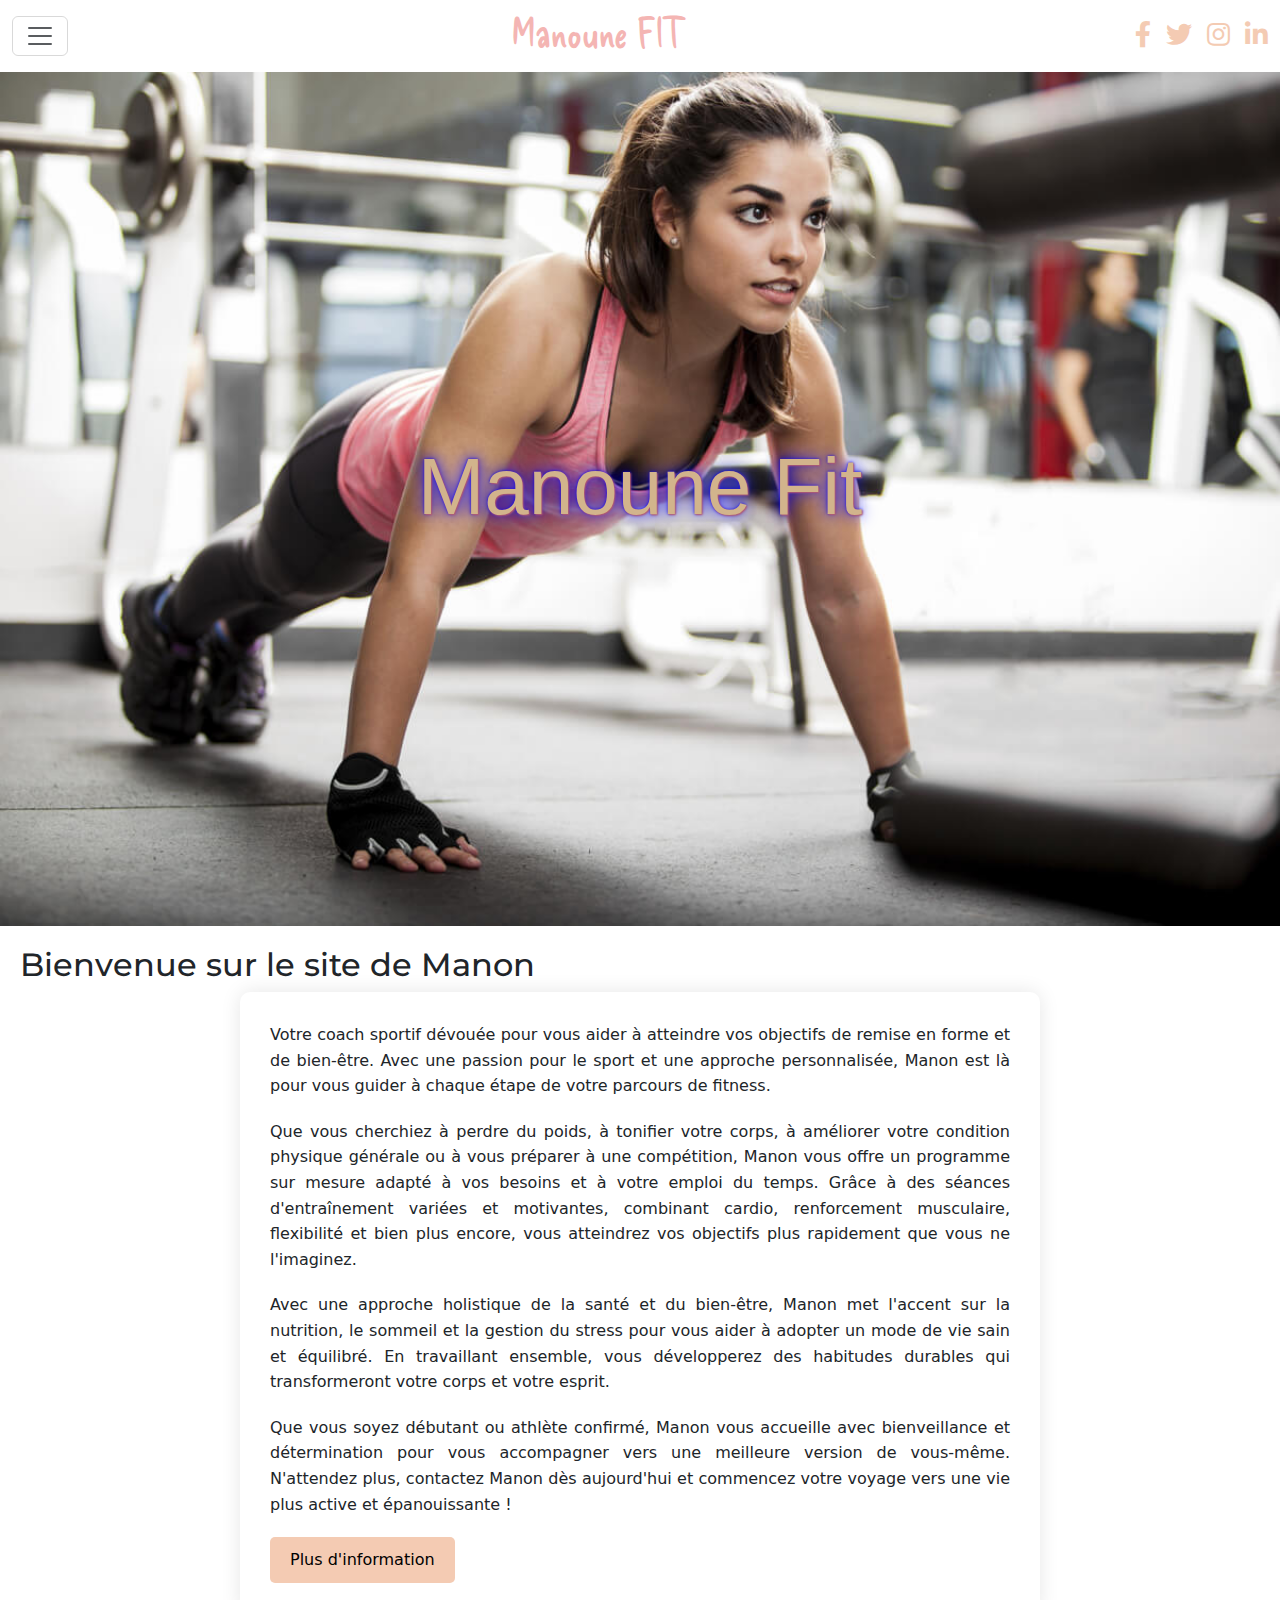
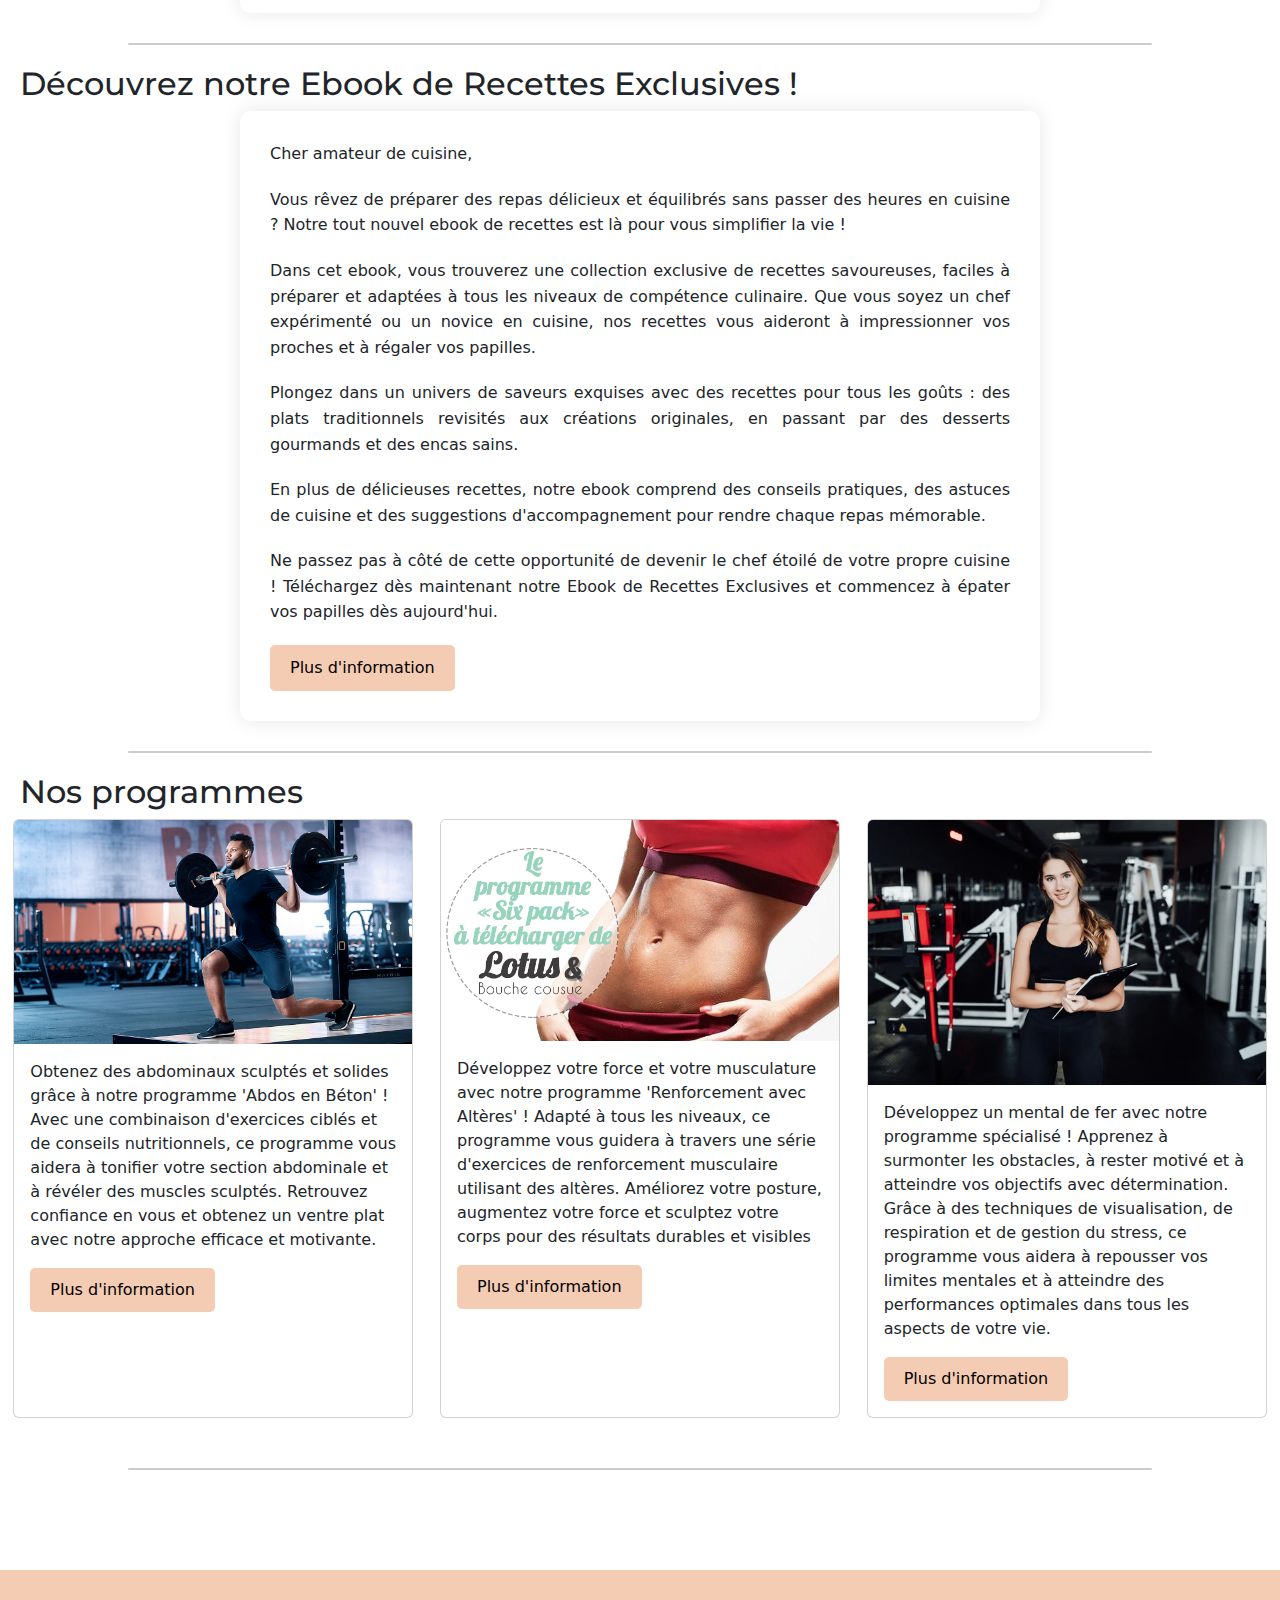
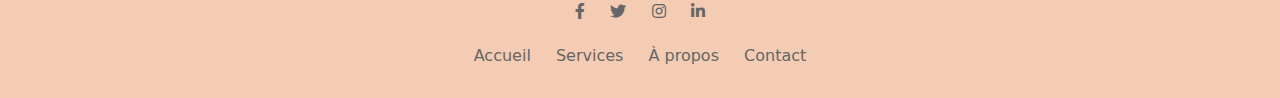
<file: index.html>
<!doctype html>
<html lang="fr">

<head>
    <meta charset="utf-8">
    <title>Home</title>
    <link rel="stylesheet" href="style.css">
    <link rel="stylesheet" href="image-accueil.css">
    <link rel="stylesheet" href="navbar.css">
    <link rel="stylesheet" href="programme.css">
    <!--<script src="script.js"></script>-->
    <link href="https://cdn.jsdelivr.net/npm/bootstrap@5.3.3/dist/css/bootstrap.min.css" rel="stylesheet"
        integrity="sha384-QWTKZyjpPEjISv5WaRU9OFeRpok6YctnYmDr5pNlyT2bRjXh0JMhjY6hW+ALEwIH" crossorigin="anonymous">
    <link rel="preconnect" href="https://fonts.googleapis.com">
    <link rel="preconnect" href="https://fonts.gstatic.com" crossorigin>
    <link href="https://fonts.googleapis.com/css2?family=Montserrat:ital,wght@0,100..900;1,100..900&display=swap"
        rel="stylesheet">
    <link rel="stylesheet" href="https://cdnjs.cloudflare.com/ajax/libs/font-awesome/5.15.4/css/all.min.css">
    <link rel="preconnect" href="https://fonts.googleapis.com">
    <link rel="preconnect" href="https://fonts.gstatic.com" crossorigin>
    <link
        href="https://fonts.googleapis.com/css2?family=Delicious+Handrawn&family=Montserrat:ital,wght@0,100..900;1,100..900&display=swap"
        rel="stylesheet">
</head>

<body>
    <div id="accueil">
        <div id="header">
            <nav class="navbar">
                <div class="container-fluid">

                    <button class="navbar-toggler" type="button" data-bs-toggle="offcanvas"
                        data-bs-target="#offcanvasNavbar" aria-controls="offcanvasNavbar"
                        aria-label="Toggle navigation">
                        <span class="navbar-toggler-icon"></span>
                    </button>
                    <h1>Manoune FIT</h1>
                    <div class="link">

                        <a href="#"><i class="fab fa-facebook-f"></i></a>
                        <a href="#"><i class="fab fa-twitter"></i></a>
                        <a href="#"><i class="fab fa-instagram"></i></a>
                        <a href="#"><i class="fab fa-linkedin-in"></i></a>
                    </div>
                    <div class="offcanvas offcanvas-end" tabindex="-1" id="offcanvasNavbar"
                        aria-labelledby="offcanvasNavbarLabel">

                        <div class="offcanvas-body">
                            <ul class="navbar-nav justify-content-end flex-grow-1 pe-3">
                                <li class="nav-item">
                                    <a class="nav-link active" aria-current="page" href="index.html">Home</a>
                                </li>

                                <li class="nav-item">
                                    <a class="nav-link" href="presentation.html">Qui Suis-je ?</a>
                                </li>

                                <li class="nav-item">
                                    <a class="nav-link" href="ebook.html">Ebook</a>
                                </li>


                                <li class="nav-item dropdown">
                                    <a class="nav-link dropdown-toggle" href="#" role="button" data-bs-toggle="dropdown"
                                        aria-expanded="false">
                                        Programme
                                    </a>

                                    <div class="dropdown-menu" aria-labelledby="navbarDropdown">
                                        <a class="dropdown-item" href="abdos.html">Abdos</a>
                                        <a class="dropdown-item" href="bras.html">Bras</a>
                                        <a class="dropdown-item" href="nutrition.html">Nutrition</a>
                                    </div>
                                </li>


                                <li class="nav-item">
                                    <a class="nav-link" href="contact.html">Contact</a>
                                </li>

                            </ul>
                        </div>
                    </div>
                </div>
            </nav>

        </div>

        <div class="image-accueil">
            <img src="image/accueil.jpg" />

            <div class="texte-superpose">
                <h1>Manoune Fit</h1>
                <p>un voyage vers le bien-être, une aventure pour l'âme.</p>
            </div>
        </div>

        <div class="presentation">
            <h2>Bienvenue sur le site de Manon</h2>
            <div class="texte-presentation">
                <p>Votre coach sportif dévouée pour vous aider à atteindre vos objectifs de remise en forme et de
                    bien-être. Avec une passion pour le sport et une approche personnalisée, Manon est là pour vous
                    guider à chaque étape de votre parcours de fitness.</p>
                <p>Que vous cherchiez à perdre du poids, à tonifier votre corps, à améliorer votre condition physique
                    générale ou à vous préparer à une compétition, Manon vous offre un programme sur mesure adapté à vos
                    besoins et à votre emploi du temps. Grâce à des séances d'entraînement variées et motivantes,
                    combinant cardio, renforcement musculaire, flexibilité et bien plus encore, vous atteindrez vos
                    objectifs plus rapidement que vous ne l'imaginez.</p>
                <p>Avec une approche holistique de la santé et du bien-être, Manon met l'accent sur la nutrition, le
                    sommeil et la gestion du stress pour vous aider à adopter un mode de vie sain et équilibré. En
                    travaillant ensemble, vous développerez des habitudes durables qui transformeront votre corps et
                    votre esprit.</p>
                <p>Que vous soyez débutant ou athlète confirmé, Manon vous accueille avec bienveillance et détermination
                    pour vous accompagner vers une meilleure version de vous-même. N'attendez plus, contactez Manon dès
                    aujourd'hui et commencez votre voyage vers une vie plus active et épanouissante !</p>

                <a href="presentation.html"
                    style="display: inline-block; background-color: #f4cbb3; color: rgb(0, 0, 0); padding: 10px 20px; text-decoration: none; border-radius: 5px;">Plus
                    d'information</a>
            </div>

        </div>
    </div>




    <div class="transition">
    </div>


    <div class="presentation">
        <h2>Découvrez notre Ebook de Recettes Exclusives !</h2>
        <div class="texte-presentation">
            <p>Cher amateur de cuisine,</p>
            <p>Vous rêvez de préparer des repas délicieux et équilibrés sans passer des heures en cuisine ? Notre tout
                nouvel ebook de recettes est là pour vous simplifier la vie !</p>
            <p>Dans cet ebook, vous trouverez une collection exclusive de recettes savoureuses, faciles à préparer et
                adaptées à tous les niveaux de compétence culinaire. Que vous soyez un chef expérimenté ou un novice en
                cuisine, nos recettes vous aideront à impressionner vos proches et à régaler vos papilles.</p>
            <p>Plongez dans un univers de saveurs exquises avec des recettes pour tous les goûts : des plats
                traditionnels revisités aux créations originales, en passant par des desserts gourmands et des encas
                sains.</p>
            <p>En plus de délicieuses recettes, notre ebook comprend des conseils pratiques, des astuces de cuisine et
                des suggestions d'accompagnement pour rendre chaque repas mémorable.</p>
            <p>Ne passez pas à côté de cette opportunité de devenir le chef étoilé de votre propre cuisine ! Téléchargez
                dès maintenant notre Ebook de Recettes Exclusives et commencez à épater vos papilles dès aujourd'hui.
            </p>

            <a href="ebook.html"
                style="display: inline-block; background-color: #f4cbb3; color: rgb(0, 0, 0); padding: 10px 20px; text-decoration: none; border-radius: 5px;">Plus
                d'information</a>
        </div>

    </div>

    <div class="transition">
    </div>


    <div class="presentation">
        <h2>Nos programmes</h2>
        <div class="programme">

            <div class="card" style="width: 25rem;">
                <img class="card-img-top" src="image/cards2.jpg" alt="Card image cap">
                <div class="card-body">
                    <p class="card-text">Obtenez des abdominaux sculptés et solides grâce à notre programme 'Abdos en
                        Béton' ! Avec une combinaison d'exercices ciblés et de conseils nutritionnels, ce programme vous
                        aidera à tonifier votre section abdominale et à révéler des muscles sculptés. Retrouvez
                        confiance en vous et obtenez un ventre plat avec notre approche efficace et motivante.</p>
                    <a href="abdos.html"
                        style="display: inline-block; background-color: #f4cbb3; color: rgb(0, 0, 0); padding: 10px 20px; text-decoration: none; border-radius: 5px;">Plus
                        d'information</a>

                </div>
            </div>

            <div class="card" style="width: 25rem;">
                <img class="card-img-top" src="image/cards1.jpg" alt="Card image cap">
                <div class="card-body">
                    <p class="card-text">Développez votre force et votre musculature avec notre programme 'Renforcement
                        avec Altères' ! Adapté à tous les niveaux, ce programme vous guidera à travers une série
                        d'exercices de renforcement musculaire utilisant des altères. Améliorez votre posture, augmentez
                        votre force et sculptez votre corps pour des résultats durables et visibles</p>
                    <a href="bras.html"
                        style="display: inline-block; background-color: #f4cbb3; color: rgb(0, 0, 0); padding: 10px 20px; text-decoration: none; border-radius: 5px;">Plus
                        d'information</a>

                </div>
            </div>

            <div class="card" style="width: 25rem;">
                <img class="card-img-top" src="image/cards3.webp" alt="Card image cap ">
                <div class="card-body">
                    <p class="card-text">Développez un mental de fer avec notre programme spécialisé ! Apprenez à
                        surmonter les obstacles, à rester motivé et à atteindre vos objectifs avec détermination. Grâce
                        à des techniques de visualisation, de respiration et de gestion du stress, ce programme vous
                        aidera à repousser vos limites mentales et à atteindre des performances optimales dans tous les
                        aspects de votre vie.</p>
                    <a href="nutrition.html"
                        style="display: inline-block; background-color: #f4cbb3; color: rgb(0, 0, 0); padding: 10px 20px; text-decoration: none; border-radius: 5px;">Plus
                        d'information</a>

                </div>
            </div>

        </div>



        <div class="transition">
        </div>


        <footer>
            <div class="social-icons">
                <a href="#"><i class="fab fa-facebook-f"></i></a>
                <a href="#"><i class="fab fa-twitter"></i></a>
                <a href="#"><i class="fab fa-instagram"></i></a>
                <a href="#"><i class="fab fa-linkedin-in"></i></a>
            </div>
            <div class="footer-links">
                <a href="#">Accueil</a>
                <a href="#">Services</a>
                <a href="#">À propos</a>
                <a href="#">Contact</a>
            </div>
        </footer>

    </div>


    <script src="https://cdn.jsdelivr.net/npm/bootstrap@5.3.3/dist/js/bootstrap.bundle.min.js"
        integrity="sha384-YvpcrYf0tY3lHB60NNkmXc5s9fDVZLESaAA55NDzOxhy9GkcIdslK1eN7N6jIeHz"
        crossorigin="anonymous"></script>


</body>

</html>
</file>
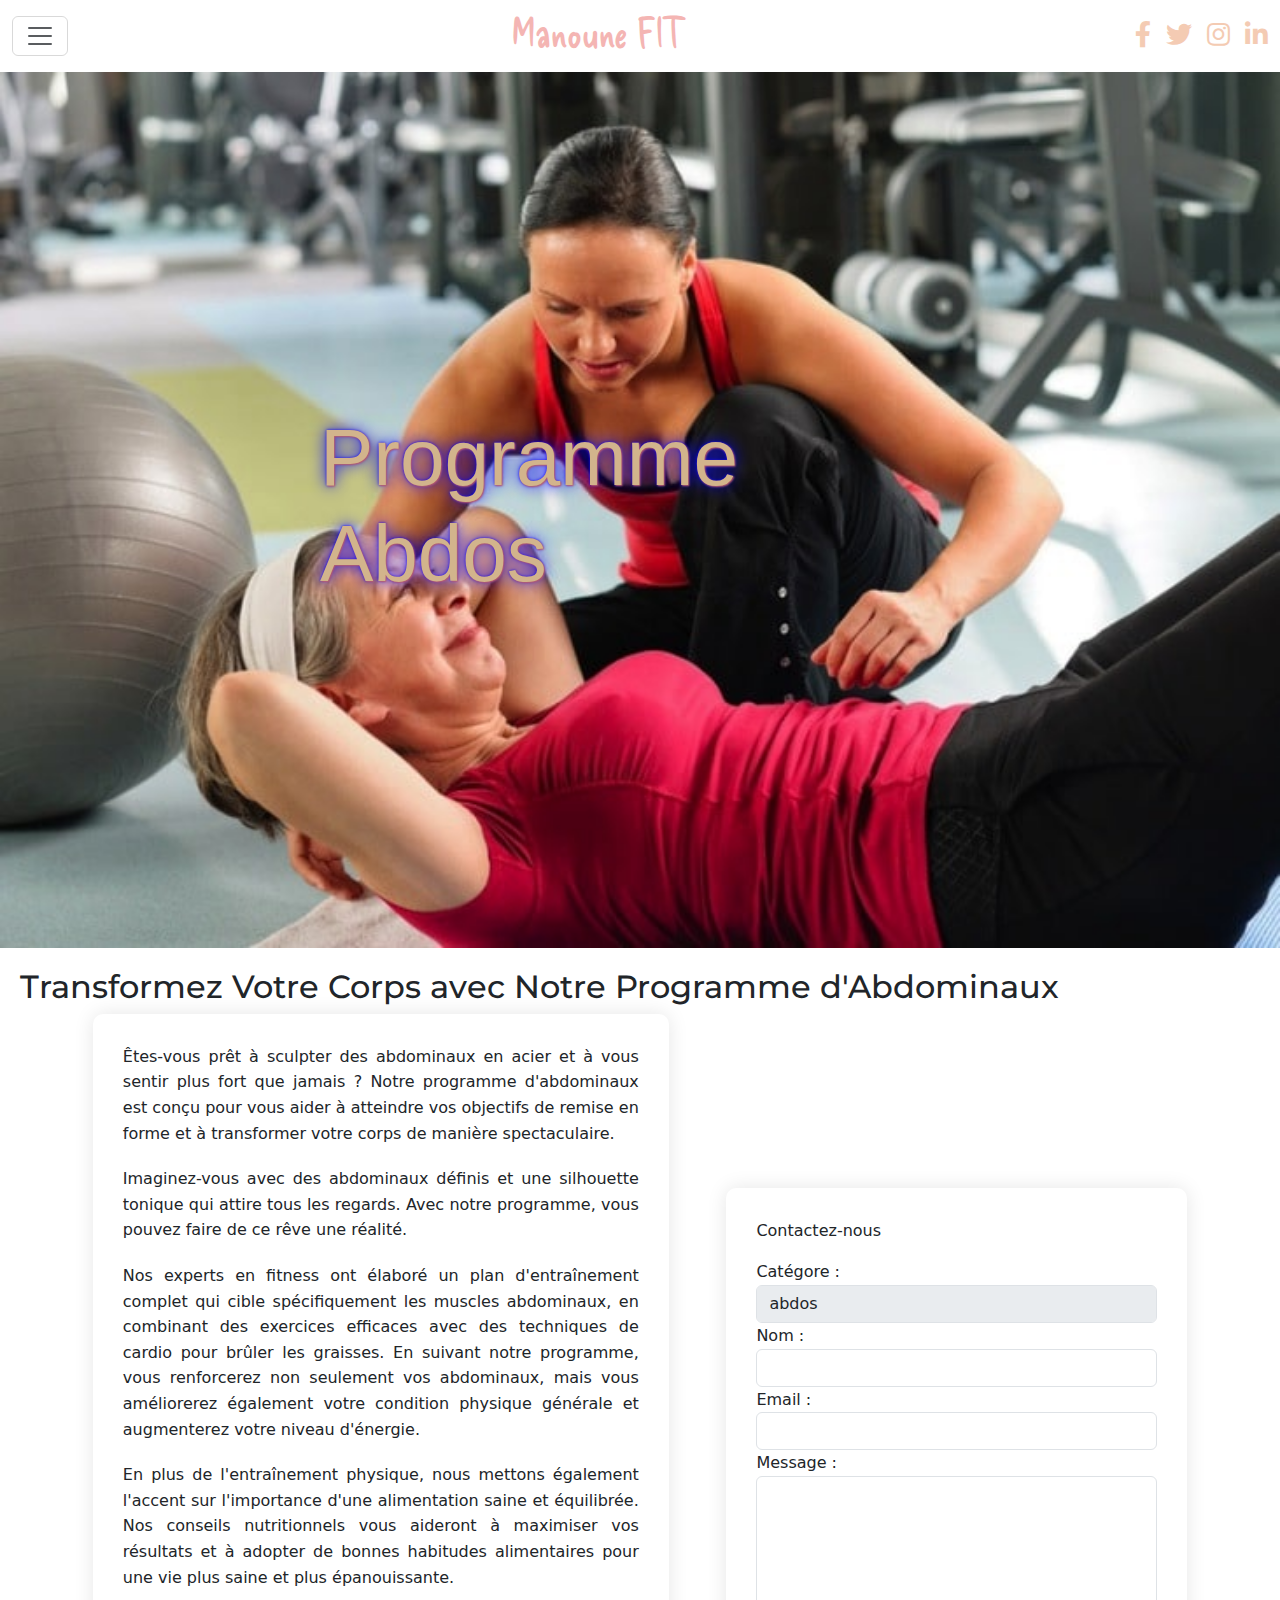
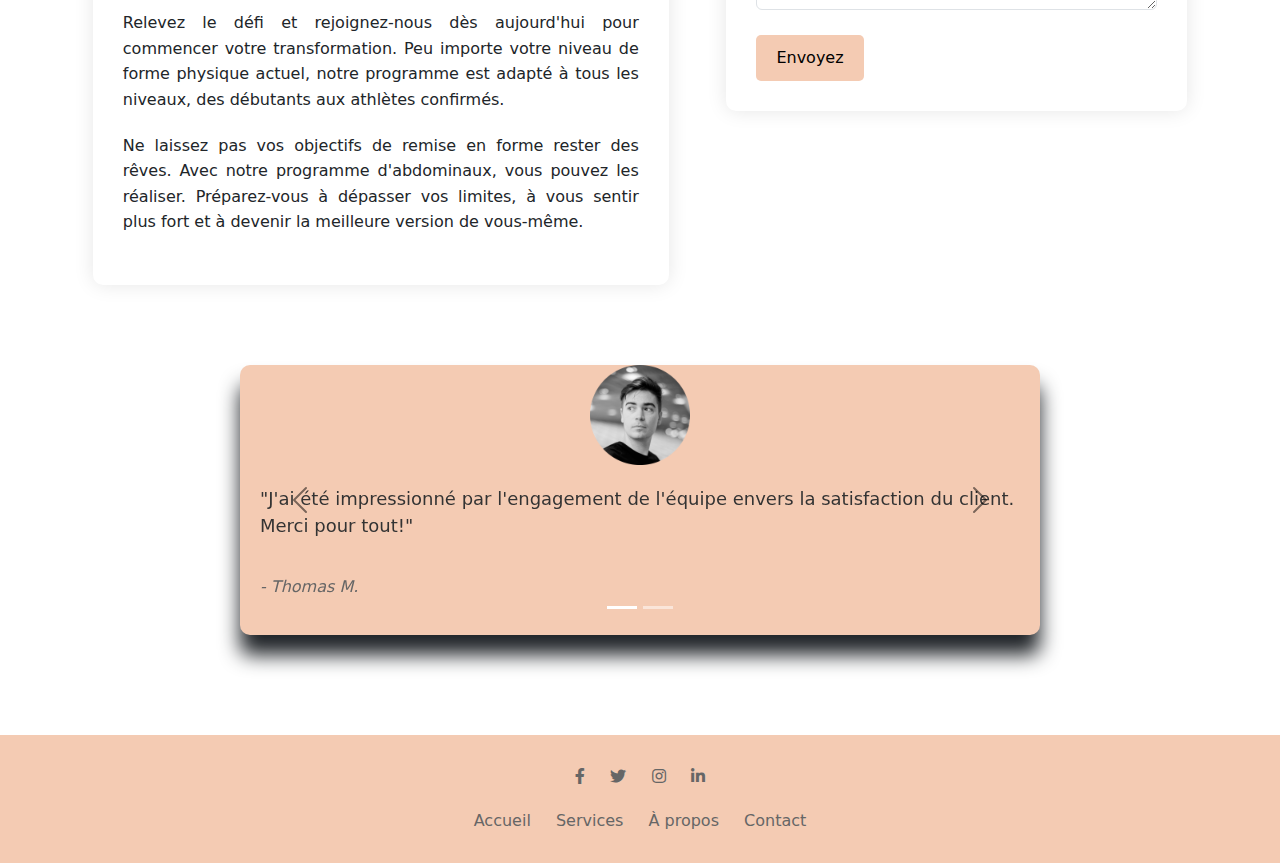
<file: abdos.html>
<!doctype html>
<html lang="fr">

<head>
    <meta charset="utf-8">
    <title>Abdos</title>
    <link rel="stylesheet" href="style.css">
    <link rel="stylesheet" href="image-accueil.css">
    <link rel="stylesheet" href="navbar.css">
    <link rel="stylesheet" href="programme.css">
    <!--<script src="script.js"></script>-->
    <link href="https://cdn.jsdelivr.net/npm/bootstrap@5.3.3/dist/css/bootstrap.min.css" rel="stylesheet"
        integrity="sha384-QWTKZyjpPEjISv5WaRU9OFeRpok6YctnYmDr5pNlyT2bRjXh0JMhjY6hW+ALEwIH" crossorigin="anonymous">
    <link rel="preconnect" href="https://fonts.googleapis.com">
    <link rel="preconnect" href="https://fonts.gstatic.com" crossorigin>
    <link href="https://fonts.googleapis.com/css2?family=Montserrat:ital,wght@0,100..900;1,100..900&display=swap"
        rel="stylesheet">
    <link rel="stylesheet" href="https://cdnjs.cloudflare.com/ajax/libs/font-awesome/5.15.4/css/all.min.css">
    <link rel="preconnect" href="https://fonts.googleapis.com">
    <link rel="preconnect" href="https://fonts.gstatic.com" crossorigin>
    <link href="https://fonts.googleapis.com/css2?family=Delicious+Handrawn&family=Montserrat:ital,wght@0,100..900;1,100..900&display=swap" rel="stylesheet">
</head>

<body>
    <div id="accueil">
        <div id="header">
            <nav class="navbar">
                <div class="container-fluid">
                    
                    <button class="navbar-toggler" type="button" data-bs-toggle="offcanvas"
                        data-bs-target="#offcanvasNavbar" aria-controls="offcanvasNavbar"
                        aria-label="Toggle navigation">
                        <span class="navbar-toggler-icon"></span>
                    </button>
                    <h1>Manoune FIT</h1>
                    <div class="link">

                        <a href="#"><i class="fab fa-facebook-f"></i></a>
                        <a href="#"><i class="fab fa-twitter"></i></a>
                        <a href="#"><i class="fab fa-instagram"></i></a>
                        <a href="#"><i class="fab fa-linkedin-in"></i></a>
                    </div>
                    <div class="offcanvas offcanvas-end" tabindex="-1" id="offcanvasNavbar"
                        aria-labelledby="offcanvasNavbarLabel">

                        <div class="offcanvas-body">
                            <ul class="navbar-nav justify-content-end flex-grow-1 pe-3">
                                <li class="nav-item">
                                    <a class="nav-link active" aria-current="page" href="index.html">Home</a>
                                </li>

                                <li class="nav-item">
                                    <a class="nav-link" href="presentation.html">Qui Suis-je ?</a>
                                </li>

                                <li class="nav-item">
                                    <a class="nav-link" href="ebook.html">Ebook</a>
                                </li>

                                
                                <li class="nav-item dropdown">
                                    <a class="nav-link dropdown-toggle" href="#" role="button" data-bs-toggle="dropdown"
                                        aria-expanded="false">
                                        Programme
                                    </a>

                                    <div class="dropdown-menu" aria-labelledby="navbarDropdown">
                                        <a class="dropdown-item" href="abdos.html">Abdos</a>
                                        <a class="dropdown-item" href="bras.html">Bras</a>
                                        <a class="dropdown-item" href="nutrition.html">Nutrition</a>
                                      </div>
                                </li>

                                
                                <li class="nav-item">
                                    <a class="nav-link" href="contact.html">Contact</a>
                                </li>
              
                            </ul>
                        </div>
                    </div>
                </div>
            </nav>

        </div>

        <div class="image-accueil">
            <img src="image/abdos.jpg" />

            <div class="texte-superpose">
                <h1>Programme Abdos</h1>
            </div>
        </div>

        
        <h2>Transformez Votre Corps avec Notre Programme d'Abdominaux</h2>
        
        <div class="presentation contact-programme">
            
            <div class="texte-presentation">
                <p>Êtes-vous prêt à sculpter des abdominaux en acier et à vous sentir plus fort que jamais ? Notre programme d'abdominaux est conçu pour vous aider à atteindre vos objectifs de remise en forme et à transformer votre corps de manière spectaculaire.</p>
                <p>Imaginez-vous avec des abdominaux définis et une silhouette tonique qui attire tous les regards. Avec notre programme, vous pouvez faire de ce rêve une réalité.</p>
                <p>Nos experts en fitness ont élaboré un plan d'entraînement complet qui cible spécifiquement les muscles abdominaux, en combinant des exercices efficaces avec des techniques de cardio pour brûler les graisses. En suivant notre programme, vous renforcerez non seulement vos abdominaux, mais vous améliorerez également votre condition physique générale et augmenterez votre niveau d'énergie.</p>
                <p>En plus de l'entraînement physique, nous mettons également l'accent sur l'importance d'une alimentation saine et équilibrée. Nos conseils nutritionnels vous aideront à maximiser vos résultats et à adopter de bonnes habitudes alimentaires pour une vie plus saine et plus épanouissante.</p>
                <p>Relevez le défi et rejoignez-nous dès aujourd'hui pour commencer votre transformation. Peu importe votre niveau de forme physique actuel, notre programme est adapté à tous les niveaux, des débutants aux athlètes confirmés.</p>
                <p>Ne laissez pas vos objectifs de remise en forme rester des rêves. Avec notre programme d'abdominaux, vous pouvez les réaliser. Préparez-vous à dépasser vos limites, à vous sentir plus fort et à devenir la meilleure version de vous-même.</p>
                
                
            </div>
            

            <div class="contact-form">
                
            <p>Contactez-nous</p>
                <form action="#" method="post">
                    <div class="form-group">
                        <label for="cat">Catégore :</label>
                        <input type="text" id="cat" name="email" class="form-control" value="abdos" disabled required>
                    </div>
                    <div class="form-group">
                        <label for="name">Nom :</label>
                        <input type="text" id="name" name="name" class="form-control" required>
                    </div>
                    <div class="form-group">
                        <label for="email">Email :</label>
                        <input type="email" id="email" name="email" class="form-control" required>
                    </div>
                    
                    <div class="form-group">
                        <label for="message">Message :</label>
                        <textarea id="message" name="message" rows="5" class="form-control" required></textarea>
                    </div>
                   
                    <br />
                    <a href="#"
                    style="display: inline-block; background-color: #f4cbb3; color: rgb(0, 0, 0); padding: 10px 20px; text-decoration: none; border-radius: 5px;">Envoyez</a>
            
                </form>
            </div>
        </div>

        <div class="carousel-avis">

            <div id="robotcarousel" class="carousel slide" data-bs-ride="carousel">

                <div class="carousel-indicators">
                    <button type="button" data-bs-target="#robotcarousel" data-bs-slide-to="0" class="active"
                        aria-current="true" aria-label="Slide 1"></button>
                    <button type="button" data-bs-target="#robotcarousel" data-bs-slide-to="1"
                        aria-label="Slide 2"></button>
                </div>

                <div class="carousel-inner">
                    <div class="carousel-item active">
                        <img class="d-block" src="image/profil1.png" alt="swamp">
                        <p class="testimonial-text">"J'ai été impressionné par l'engagement de l'équipe envers la satisfaction du client. Merci pour tout!"</p>
                        <p class="testimonial-author">- Thomas M.</p>
                    </div>
                    <div class="carousel-item ">
                        <img class="d-block" src="image/profil2.png" alt="flight">
                        <p class="testimonial-text">"Grace à Manon j'ai des abdos en béton !"</p>
                        <p class="testimonial-author">- Julien .B</p>
                    </div>

                    <div class="carousel-item ">
                        <img class="d-block" src="image/profil3.png" alt="flight">
                        <p class="testimonial-text">"Fini la bide a bière maintenant j'ai les tablettes !"</p>
                        <p class="testimonial-author">- Mehdi .A</p>
                    </div>
                </div>

                <button class="carousel-control-prev" type="button" data-bs-target="#robotcarousel"
                    data-bs-slide="prev">
                    <span class="carousel-control-prev-icon" aria-hidden="true"></span>
                    <span class="visually-hidden">Previous</span>
                </button>
                <button class="carousel-control-next" type="button" data-bs-target="#robotcarousel"
                    data-bs-slide="next">
                    <span class="carousel-control-next-icon" aria-hidden="true"></span>
                    <span class="visually-hidden">Next</span>
                </button>
            </div>
        </div>





        <footer>
            <div class="social-icons">
                <a href="#"><i class="fab fa-facebook-f"></i></a>
                <a href="#"><i class="fab fa-twitter"></i></a>
                <a href="#"><i class="fab fa-instagram"></i></a>
                <a href="#"><i class="fab fa-linkedin-in"></i></a>
            </div>
            <div class="footer-links">
                <a href="#">Accueil</a>
                <a href="#">Services</a>
                <a href="#">À propos</a>
                <a href="#">Contact</a>
            </div>
        </footer>

    </div>


    <script src="https://cdn.jsdelivr.net/npm/bootstrap@5.3.3/dist/js/bootstrap.bundle.min.js"
        integrity="sha384-YvpcrYf0tY3lHB60NNkmXc5s9fDVZLESaAA55NDzOxhy9GkcIdslK1eN7N6jIeHz"
        crossorigin="anonymous"></script>


</body>

</html>
</file>
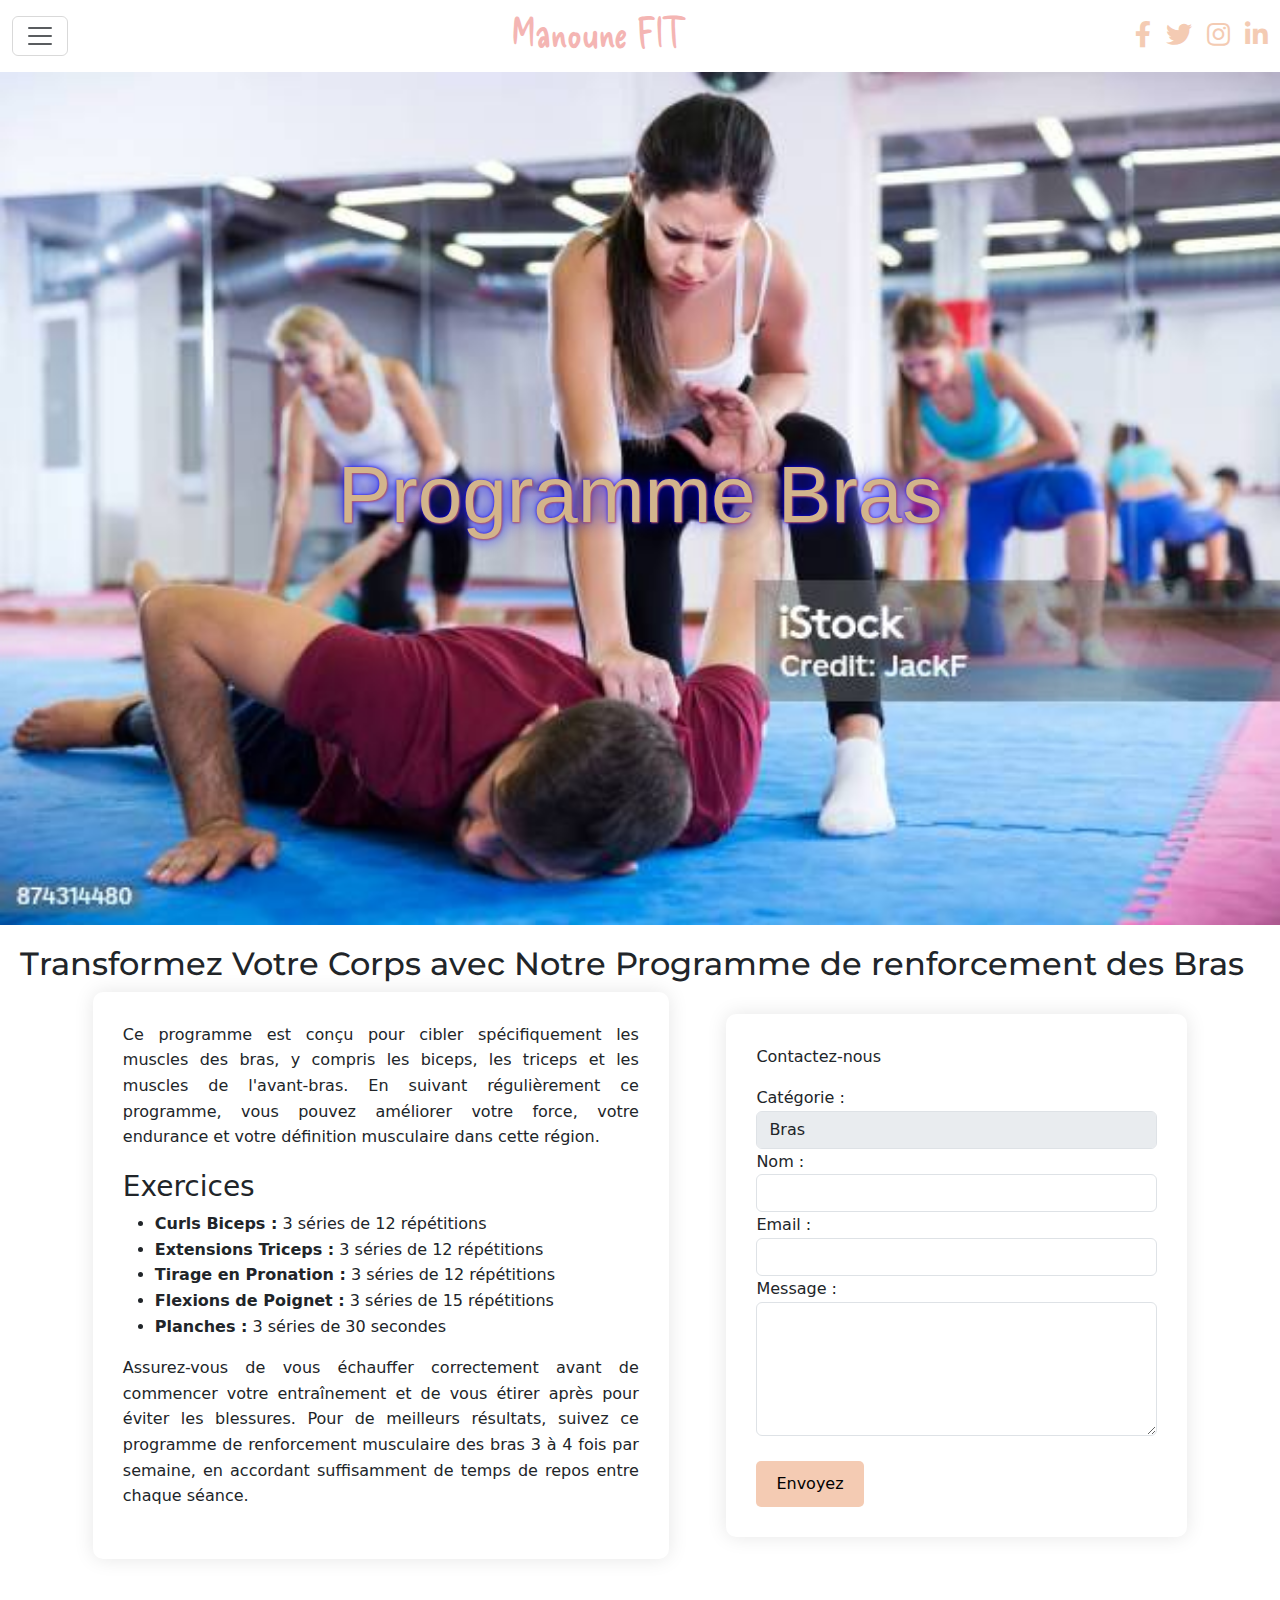
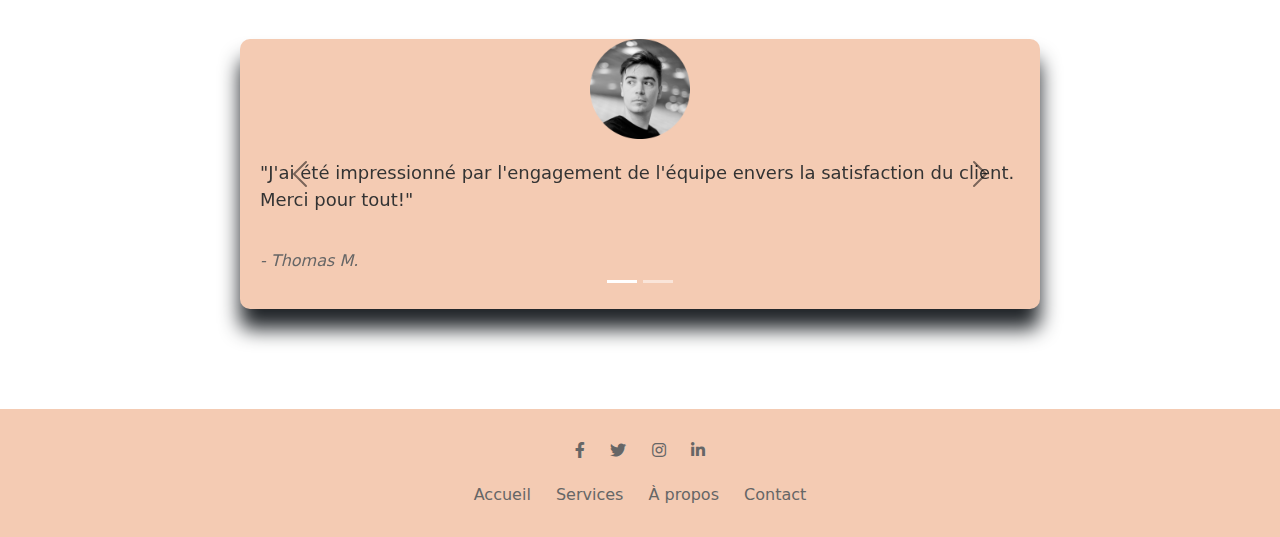
<file: bras.html>
<!doctype html>
<html lang="fr">

<head>
    <meta charset="utf-8">
    <title>Bras</title>
    <link rel="stylesheet" href="style.css">
    <link rel="stylesheet" href="image-accueil.css">
    <link rel="stylesheet" href="navbar.css">
    <link rel="stylesheet" href="programme.css">
    <!--<script src="script.js"></script>-->
    <link href="https://cdn.jsdelivr.net/npm/bootstrap@5.3.3/dist/css/bootstrap.min.css" rel="stylesheet"
        integrity="sha384-QWTKZyjpPEjISv5WaRU9OFeRpok6YctnYmDr5pNlyT2bRjXh0JMhjY6hW+ALEwIH" crossorigin="anonymous">
    <link rel="preconnect" href="https://fonts.googleapis.com">
    <link rel="preconnect" href="https://fonts.gstatic.com" crossorigin>
    <link href="https://fonts.googleapis.com/css2?family=Montserrat:ital,wght@0,100..900;1,100..900&display=swap"
        rel="stylesheet">
    <link rel="stylesheet" href="https://cdnjs.cloudflare.com/ajax/libs/font-awesome/5.15.4/css/all.min.css">
    <link rel="preconnect" href="https://fonts.googleapis.com">
    <link rel="preconnect" href="https://fonts.gstatic.com" crossorigin>
    <link href="https://fonts.googleapis.com/css2?family=Delicious+Handrawn&family=Montserrat:ital,wght@0,100..900;1,100..900&display=swap" rel="stylesheet">
</head>

<body>
    <div id="accueil">
        <div id="header">
            <nav class="navbar">
                <div class="container-fluid">
                    
                    <button class="navbar-toggler" type="button" data-bs-toggle="offcanvas"
                        data-bs-target="#offcanvasNavbar" aria-controls="offcanvasNavbar"
                        aria-label="Toggle navigation">
                        <span class="navbar-toggler-icon"></span>
                    </button>
                    <h1>Manoune FIT</h1>
                    <div class="link">

                        <a href="#"><i class="fab fa-facebook-f"></i></a>
                        <a href="#"><i class="fab fa-twitter"></i></a>
                        <a href="#"><i class="fab fa-instagram"></i></a>
                        <a href="#"><i class="fab fa-linkedin-in"></i></a>
                    </div>
                    <div class="offcanvas offcanvas-end" tabindex="-1" id="offcanvasNavbar"
                        aria-labelledby="offcanvasNavbarLabel">

                        <div class="offcanvas-body">
                            <ul class="navbar-nav justify-content-end flex-grow-1 pe-3">
                                <li class="nav-item">
                                    <a class="nav-link active" aria-current="page" href="index.html">Home</a>
                                </li>

                                <li class="nav-item">
                                    <a class="nav-link" href="presentation.html">Qui Suis-je ?</a>
                                </li>


                                <li class="nav-item">
                                    <a class="nav-link" href="ebook.html">Ebook</a>
                                </li>

                                
                                <li class="nav-item dropdown">
                                    <a class="nav-link dropdown-toggle" href="#" role="button" data-bs-toggle="dropdown"
                                        aria-expanded="false">
                                        Programme
                                    </a>

                                    <div class="dropdown-menu" aria-labelledby="navbarDropdown">
                                        <a class="dropdown-item" href="abdos.html">Abdos</a>
                                        <a class="dropdown-item" href="bras.html">Bras</a>
                                        <a class="dropdown-item" href="nutrition.html">Nutrition</a>
                                      </div>
                                </li>

                                
                                <li class="nav-item">
                                    <a class="nav-link" href="contact.html">Contact</a>
                                </li>
              
                            </ul>
                        </div>
                    </div>
                </div>
            </nav>

        </div>

        <div class="image-accueil">
            <img src="image/bras.jpg" />

            <div class="texte-superpose">
                <h1>Programme Bras</h1>
            </div>
        </div>

        
        <h2>Transformez Votre Corps avec Notre Programme de renforcement des Bras</h2>
        
        <div class="presentation contact-programme">
            
            <div class="texte-presentation">
                <p>Ce programme est conçu pour cibler spécifiquement les muscles des bras, y compris les biceps, les triceps et les muscles de l'avant-bras. En suivant régulièrement ce programme, vous pouvez améliorer votre force, votre endurance et votre définition musculaire dans cette région.</p>
                <h3>Exercices</h3>
                <ul>
                    <li><strong>Curls Biceps :</strong> 3 séries de 12 répétitions</li>
                    <li><strong>Extensions Triceps :</strong> 3 séries de 12 répétitions</li>
                    <li><strong>Tirage en Pronation :</strong> 3 séries de 12 répétitions</li>
                    <li><strong>Flexions de Poignet :</strong> 3 séries de 15 répétitions</li>
                    <li><strong>Planches :</strong> 3 séries de 30 secondes</li>
                </ul>
                <p>Assurez-vous de vous échauffer correctement avant de commencer votre entraînement et de vous étirer après pour éviter les blessures. Pour de meilleurs résultats, suivez ce programme de renforcement musculaire des bras 3 à 4 fois par semaine, en accordant suffisamment de temps de repos entre chaque séance.</p>
            
            </div>
            

            <div class="contact-form">
                
            <p>Contactez-nous</p>
                <form action="#" method="post">
                    <div class="form-group">
                        <label for="cat">Catégorie :</label>
                        <input type="text" id="cat" name="email" class="form-control" value="Bras" disabled required>
                    </div>
                    <div class="form-group">
                        <label for="name">Nom :</label>
                        <input type="text" id="name" name="name" class="form-control" required>
                    </div>
                    <div class="form-group">
                        <label for="email">Email :</label>
                        <input type="email" id="email" name="email" class="form-control" required>
                    </div>
                    
                    <div class="form-group">
                        <label for="message">Message :</label>
                        <textarea id="message" name="message" rows="5" class="form-control" required></textarea>
                    </div>
                   
                    <br />
                    <a href="#"
                    style="display: inline-block; background-color: #f4cbb3; color: rgb(0, 0, 0); padding: 10px 20px; text-decoration: none; border-radius: 5px;">Envoyez</a>
            
                </form>
            </div>
        </div>

        <div class="carousel-avis">

            <div id="robotcarousel" class="carousel slide" data-bs-ride="carousel">

                <div class="carousel-indicators">
                    <button type="button" data-bs-target="#robotcarousel" data-bs-slide-to="0" class="active"
                        aria-current="true" aria-label="Slide 1"></button>
                    <button type="button" data-bs-target="#robotcarousel" data-bs-slide-to="1"
                        aria-label="Slide 2"></button>
                </div>

                <div class="carousel-inner">
                    <div class="carousel-item active">
                        <img class="d-block" src="image/profil1.png" alt="swamp">
                        <p class="testimonial-text">"J'ai été impressionné par l'engagement de l'équipe envers la satisfaction du client. Merci pour tout!"</p>
                        <p class="testimonial-author">- Thomas M.</p>
                    </div>
                    <div class="carousel-item ">
                        <img class="d-block" src="image/profil2.png" alt="flight">
                        <p class="testimonial-text">"Grace à Manon j'ai des abdos en béton !"</p>
                        <p class="testimonial-author">- Julien .B</p>
                    </div>

                    <div class="carousel-item ">
                        <img class="d-block" src="image/profil3.png" alt="flight">
                        <p class="testimonial-text">"Fini la bide a bière maintenant j'ai les tablettes !"</p>
                        <p class="testimonial-author">- Mehdi .A</p>
                    </div>
                </div>

                <button class="carousel-control-prev" type="button" data-bs-target="#robotcarousel"
                    data-bs-slide="prev">
                    <span class="carousel-control-prev-icon" aria-hidden="true"></span>
                    <span class="visually-hidden">Previous</span>
                </button>
                <button class="carousel-control-next" type="button" data-bs-target="#robotcarousel"
                    data-bs-slide="next">
                    <span class="carousel-control-next-icon" aria-hidden="true"></span>
                    <span class="visually-hidden">Next</span>
                </button>
            </div>
        </div>





        <footer>
            <div class="social-icons">
                <a href="#"><i class="fab fa-facebook-f"></i></a>
                <a href="#"><i class="fab fa-twitter"></i></a>
                <a href="#"><i class="fab fa-instagram"></i></a>
                <a href="#"><i class="fab fa-linkedin-in"></i></a>
            </div>
            <div class="footer-links">
                <a href="#">Accueil</a>
                <a href="#">Services</a>
                <a href="#">À propos</a>
                <a href="#">Contact</a>
            </div>
        </footer>

    </div>


    <script src="https://cdn.jsdelivr.net/npm/bootstrap@5.3.3/dist/js/bootstrap.bundle.min.js"
        integrity="sha384-YvpcrYf0tY3lHB60NNkmXc5s9fDVZLESaAA55NDzOxhy9GkcIdslK1eN7N6jIeHz"
        crossorigin="anonymous"></script>


</body>

</html>
</file>
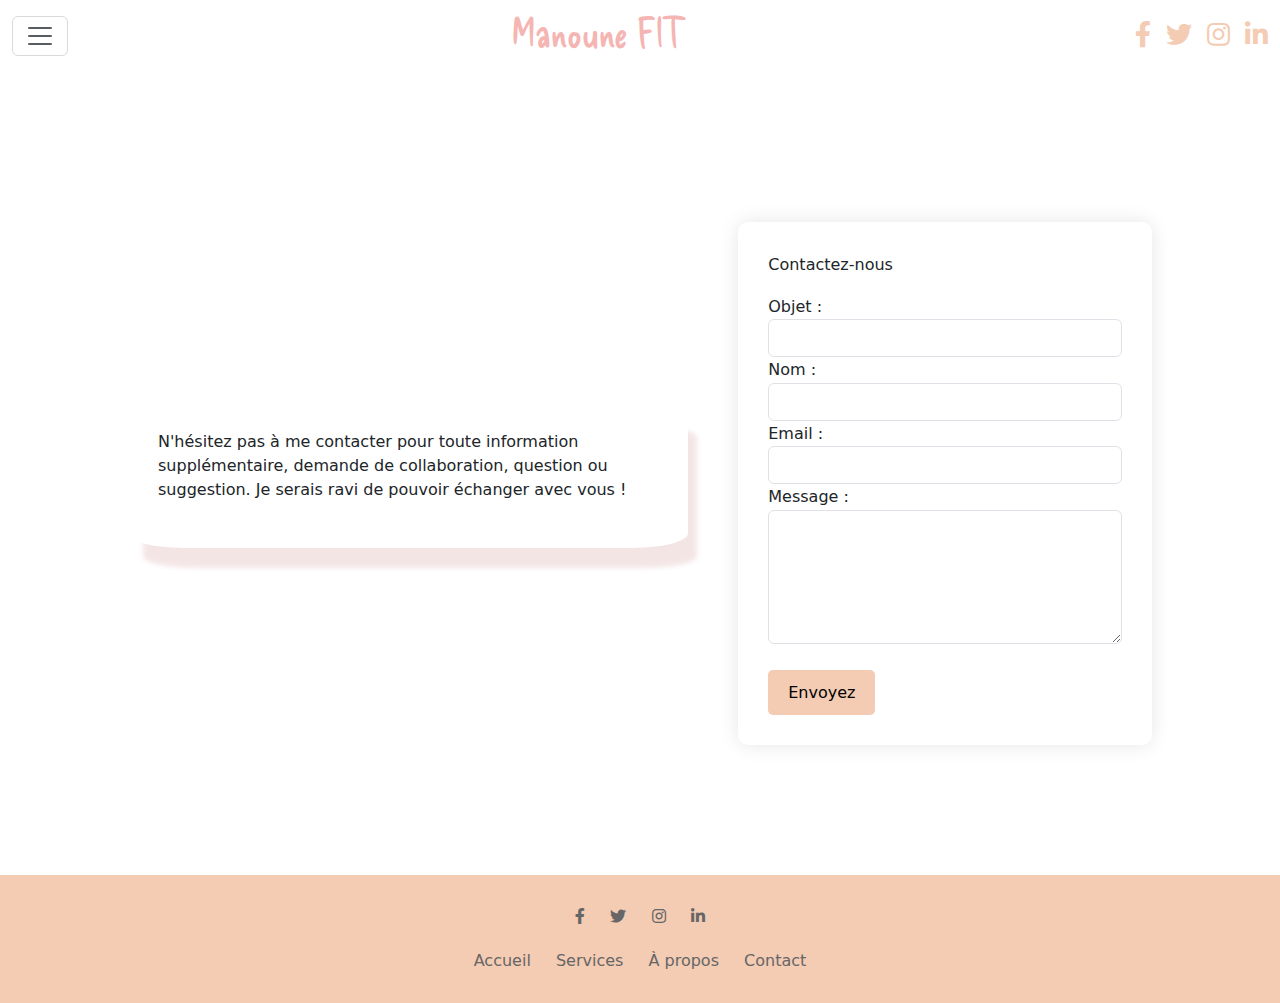
<file: contact.html>
<!doctype html>
<html lang="fr">

<head>
    <meta charset="utf-8">
    <title>Contact</title>
    <link rel="stylesheet" href="style.css">
    <link rel="stylesheet" href="image-accueil.css">
    <link rel="stylesheet" href="navbar.css">
    <link rel="stylesheet" href="programme.css">
    <!--<script src="script.js"></script>-->
    <link href="https://cdn.jsdelivr.net/npm/bootstrap@5.3.3/dist/css/bootstrap.min.css" rel="stylesheet"
        integrity="sha384-QWTKZyjpPEjISv5WaRU9OFeRpok6YctnYmDr5pNlyT2bRjXh0JMhjY6hW+ALEwIH" crossorigin="anonymous">
    <link rel="preconnect" href="https://fonts.googleapis.com">
    <link rel="preconnect" href="https://fonts.gstatic.com" crossorigin>
    <link href="https://fonts.googleapis.com/css2?family=Montserrat:ital,wght@0,100..900;1,100..900&display=swap"
        rel="stylesheet">
    <link rel="stylesheet" href="https://cdnjs.cloudflare.com/ajax/libs/font-awesome/5.15.4/css/all.min.css">
    <link rel="preconnect" href="https://fonts.googleapis.com">
    <link rel="preconnect" href="https://fonts.gstatic.com" crossorigin>
    <link
        href="https://fonts.googleapis.com/css2?family=Delicious+Handrawn&family=Montserrat:ital,wght@0,100..900;1,100..900&display=swap"
        rel="stylesheet">
</head>

<body>
    <div id="accueil">
        <div id="header">
            <nav class="navbar">
                <div class="container-fluid">
                    
                    <button class="navbar-toggler" type="button" data-bs-toggle="offcanvas"
                        data-bs-target="#offcanvasNavbar" aria-controls="offcanvasNavbar"
                        aria-label="Toggle navigation">
                        <span class="navbar-toggler-icon"></span>
                    </button>
                    <h1>Manoune FIT</h1>
                    <div class="link">

                        <a href="#"><i class="fab fa-facebook-f"></i></a>
                        <a href="#"><i class="fab fa-twitter"></i></a>
                        <a href="#"><i class="fab fa-instagram"></i></a>
                        <a href="#"><i class="fab fa-linkedin-in"></i></a>
                    </div>
                    <div class="offcanvas offcanvas-end" tabindex="-1" id="offcanvasNavbar"
                        aria-labelledby="offcanvasNavbarLabel">

                        <div class="offcanvas-body">
                            <ul class="navbar-nav justify-content-end flex-grow-1 pe-3">
                                <li class="nav-item">
                                    <a class="nav-link active" aria-current="page" href="index.html">Home</a>
                                </li>

                                <li class="nav-item">
                                    <a class="nav-link" href="presentation.html">Qui Suis-je ?</a>
                                </li>

                                <li class="nav-item">
                                    <a class="nav-link" href="ebook.html">Ebook</a>
                                </li>

                                
                                <li class="nav-item dropdown">
                                    <a class="nav-link dropdown-toggle" href="#" role="button" data-bs-toggle="dropdown"
                                        aria-expanded="false">
                                        Programme
                                    </a>

                                    <div class="dropdown-menu" aria-labelledby="navbarDropdown">
                                        <a class="dropdown-item" href="abdos.html">Abdos</a>
                                        <a class="dropdown-item" href="bras.html">Bras</a>
                                        <a class="dropdown-item" href="nutrition.html">Nutrition</a>
                                      </div>
                                </li>

                                
                                <li class="nav-item">
                                    <a class="nav-link" href="contact.html">Contact</a>
                                </li>
              
                            </ul>
                        </div>
                    </div>
                </div>
            </nav>

        </div>

        <div class="contact">
            <div id="texte-contact">
                <p>N'hésitez pas à me contacter pour toute information supplémentaire, demande de collaboration,
                    question ou suggestion. Je serais ravi de pouvoir échanger avec vous !</p>
            </div>

            <div class="contact-form">

                <p>Contactez-nous</p>
                <form action="#" method="post">
                    <div class="form-group">
                        
                        <label for="name">Objet :</label>
                        <input type="text" id="name" name="name" class="form-control" required>
                        
                    </div>
                    <div class="form-group">
                        <label for="name">Nom :</label>
                        <input type="text" id="name" name="name" class="form-control" required>
                    </div>
                    <div class="form-group">
                        <label for="email">Email :</label>
                        <input type="email" id="email" name="email" class="form-control" required>
                    </div>

                    <div class="form-group">
                        <label for="message">Message :</label>
                        <textarea id="message" name="message" rows="5" class="form-control" required></textarea>
                    </div>

                    <br />
                    <a href="#"
                        style="display: inline-block; background-color: #f4cbb3; color: rgb(0, 0, 0); padding: 10px 20px; text-decoration: none; border-radius: 5px;">Envoyez</a>

                </form>
            </div>
        </div>
    </div>



    <footer>
        <div class="social-icons">
            <a href="#"><i class="fab fa-facebook-f"></i></a>
            <a href="#"><i class="fab fa-twitter"></i></a>
            <a href="#"><i class="fab fa-instagram"></i></a>
            <a href="#"><i class="fab fa-linkedin-in"></i></a>
        </div>
        <div class="footer-links">
            <a href="#">Accueil</a>
            <a href="#">Services</a>
            <a href="#">À propos</a>
            <a href="#">Contact</a>
        </div>
    </footer>

    </div>


    <script src="https://cdn.jsdelivr.net/npm/bootstrap@5.3.3/dist/js/bootstrap.bundle.min.js"
        integrity="sha384-YvpcrYf0tY3lHB60NNkmXc5s9fDVZLESaAA55NDzOxhy9GkcIdslK1eN7N6jIeHz"
        crossorigin="anonymous"></script>


</body>

</html>
</file>
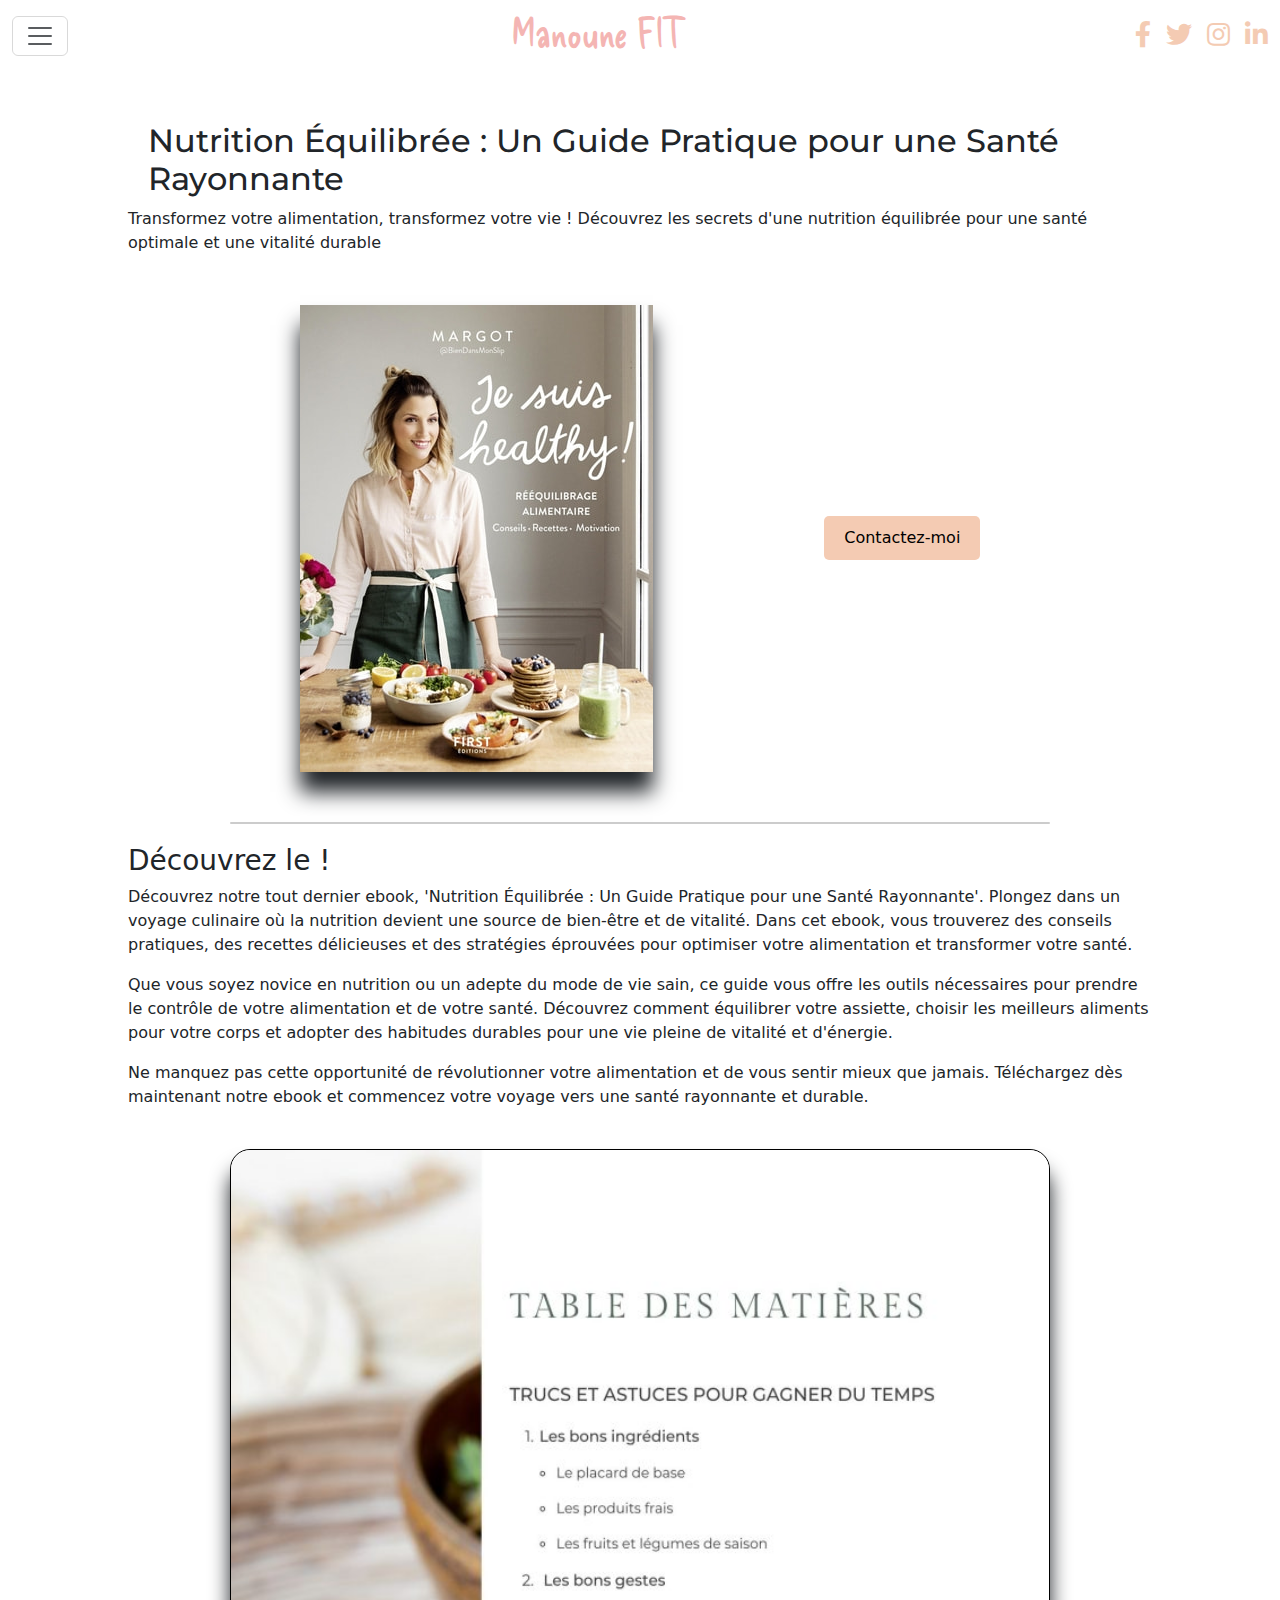
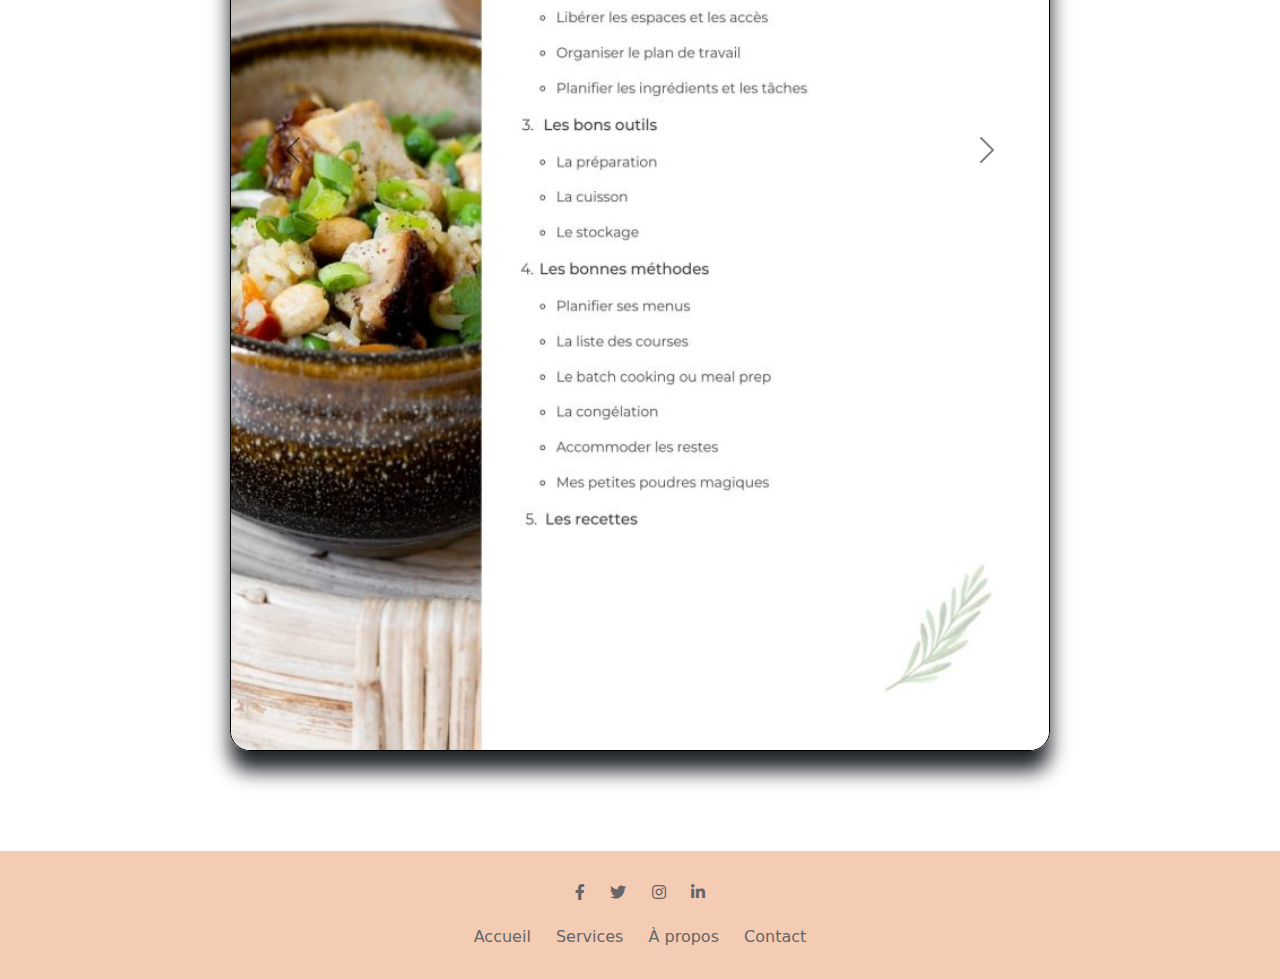
<file: ebook.html>
<!doctype html>
<html lang="fr">

<head>
    <meta charset="utf-8">
    <title>Ebook</title>
    <link rel="stylesheet" href="style.css">
    <link rel="stylesheet" href="image-accueil.css">
    <link rel="stylesheet" href="navbar.css">
    <link rel="stylesheet" href="ebook.css">

    <!--<script src="script.js"></script>-->
    <link href="https://cdn.jsdelivr.net/npm/bootstrap@5.3.3/dist/css/bootstrap.min.css" rel="stylesheet"
        integrity="sha384-QWTKZyjpPEjISv5WaRU9OFeRpok6YctnYmDr5pNlyT2bRjXh0JMhjY6hW+ALEwIH" crossorigin="anonymous">
    <link rel="preconnect" href="https://fonts.googleapis.com">
    <link rel="preconnect" href="https://fonts.gstatic.com" crossorigin>
    <link href="https://fonts.googleapis.com/css2?family=Montserrat:ital,wght@0,100..900;1,100..900&display=swap"
        rel="stylesheet">
    <link rel="stylesheet" href="https://cdnjs.cloudflare.com/ajax/libs/font-awesome/5.15.4/css/all.min.css">
    <link rel="preconnect" href="https://fonts.googleapis.com">
    <link rel="preconnect" href="https://fonts.gstatic.com" crossorigin>
    <link
        href="https://fonts.googleapis.com/css2?family=Delicious+Handrawn&family=Montserrat:ital,wght@0,100..900;1,100..900&display=swap"
        rel="stylesheet">
</head>

<body>
    <div id="accueil">
        <div id="header">
            <nav class="navbar">
                <div class="container-fluid">
                    
                    <button class="navbar-toggler" type="button" data-bs-toggle="offcanvas"
                        data-bs-target="#offcanvasNavbar" aria-controls="offcanvasNavbar"
                        aria-label="Toggle navigation">
                        <span class="navbar-toggler-icon"></span>
                    </button>
                    <h1>Manoune FIT</h1>
                    <div class="link">

                        <a href="#"><i class="fab fa-facebook-f"></i></a>
                        <a href="#"><i class="fab fa-twitter"></i></a>
                        <a href="#"><i class="fab fa-instagram"></i></a>
                        <a href="#"><i class="fab fa-linkedin-in"></i></a>
                    </div>
                    <div class="offcanvas offcanvas-end" tabindex="-1" id="offcanvasNavbar"
                        aria-labelledby="offcanvasNavbarLabel">

                        <div class="offcanvas-body">
                            <ul class="navbar-nav justify-content-end flex-grow-1 pe-3">
                                <li class="nav-item">
                                    <a class="nav-link active" aria-current="page" href="index.html">Home</a>
                                </li>

                                <li class="nav-item">
                                    <a class="nav-link" href="presentation.html">Qui Suis-je ?</a>
                                </li>

                                <li class="nav-item">
                                    <a class="nav-link" href="ebook.html">Ebook</a>
                                </li>

                                
                                <li class="nav-item dropdown">
                                    <a class="nav-link dropdown-toggle" href="#" role="button" data-bs-toggle="dropdown"
                                        aria-expanded="false">
                                        Programme
                                    </a>

                                    <div class="dropdown-menu" aria-labelledby="navbarDropdown">
                                        <a class="dropdown-item" href="abdos.html">Abdos</a>
                                        <a class="dropdown-item" href="bras.html">Bras</a>
                                        <a class="dropdown-item" href="nutrition.html">Nutrition</a>
                                      </div>
                                </li>

                                
                                <li class="nav-item">
                                    <a class="nav-link" href="contact.html">Contact</a>
                                </li>
              
                            </ul>
                        </div>
                    </div>
                </div>
            </nav>

        </div>
        <div class="ebook">

            <div class="presentation-ebook">
                <h2>Nutrition Équilibrée : Un Guide Pratique pour une Santé Rayonnante</h2>
                <p>Transformez votre alimentation, transformez votre vie ! Découvrez les secrets d'une nutrition
                    équilibrée
                    pour une santé optimale et une vitalité durable</p>

            </div>


            <div class="contactez-moi-ebook">
                <img src="image/ebook.jpg" />
                <a href="contact.html"
                    style="display: inline-block; background-color: #f4cbb3; color: rgb(0, 0, 0); padding: 10px 20px; text-decoration: none; border-radius: 5px;">Contactez-moi</a>
            </div>

            <div class="transition">
            </div>

            <div class="description-ebook">
                <h3>Découvrez le !</h3>
                <p>Découvrez notre tout dernier ebook, 'Nutrition Équilibrée : Un Guide Pratique pour une Santé
                    Rayonnante'.
                    Plongez dans un voyage culinaire où la nutrition devient une source de bien-être et de vitalité.
                    Dans
                    cet ebook, vous trouverez des conseils pratiques, des recettes délicieuses et des stratégies
                    éprouvées
                    pour optimiser votre alimentation et transformer votre santé.</p>
                <p>Que vous soyez novice en nutrition ou un adepte du mode de vie sain, ce guide vous offre les outils
                    nécessaires pour prendre le contrôle de votre alimentation et de votre santé. Découvrez comment
                    équilibrer votre assiette, choisir les meilleurs aliments pour votre corps et adopter des habitudes
                    durables pour une vie pleine de vitalité et d'énergie.</p>
                <p>Ne manquez pas cette opportunité de révolutionner votre alimentation et de vous sentir mieux que
                    jamais.
                    Téléchargez dès maintenant notre ebook et commencez votre voyage vers une santé rayonnante et
                    durable.
                </p>
            </div>

            <div class="carousel-ebook">

                <div id="robotcarousel" class="carousel slide" data-bs-ride="carousel">

                    <div class="carousel-indicators">
                        <button type="button" data-bs-target="#robotcarousel" data-bs-slide-to="0" class="active"
                            aria-current="true" aria-label="Slide 1"></button>
                        <button type="button" data-bs-target="#robotcarousel" data-bs-slide-to="1"
                            aria-label="Slide 2"></button>
                    </div>

                    <div class="carousel-inner">
                        <div class="carousel-item active">
                            <img class="d-block w-100" src="image/page01.jpg" alt="swamp">
                        </div>
                        <div class="carousel-item ">
                            <img class="d-block w-100" src="image/Page2.png" alt="flight">
                        </div>

                        <div class="carousel-item ">
                            <img class="d-block w-100" src="image/page03.jpg" alt="flight">
                        </div>
                    </div>

                    <button class="carousel-control-prev" type="button" data-bs-target="#robotcarousel"
                        data-bs-slide="prev">
                        <span class="carousel-control-prev-icon" aria-hidden="true"></span>
                        <span class="visually-hidden">Previous</span>
                    </button>
                    <button class="carousel-control-next" type="button" data-bs-target="#robotcarousel"
                        data-bs-slide="next">
                        <span class="carousel-control-next-icon" aria-hidden="true"></span>
                        <span class="visually-hidden">Next</span>
                    </button>
                </div>
            </div>


        </div>
            <footer>
                <div class="social-icons">
                    <a href="#"><i class="fab fa-facebook-f"></i></a>
                    <a href="#"><i class="fab fa-twitter"></i></a>
                    <a href="#"><i class="fab fa-instagram"></i></a>
                    <a href="#"><i class="fab fa-linkedin-in"></i></a>
                </div>
                <div class="footer-links">
                    <a href="#">Accueil</a>
                    <a href="#">Services</a>
                    <a href="#">À propos</a>
                    <a href="#">Contact</a>
                </div>
            </footer>

        <script src="https://cdn.jsdelivr.net/npm/bootstrap@5.3.3/dist/js/bootstrap.bundle.min.js"
            integrity="sha384-YvpcrYf0tY3lHB60NNkmXc5s9fDVZLESaAA55NDzOxhy9GkcIdslK1eN7N6jIeHz"
            crossorigin="anonymous"></script>
</body>

</html>
</file>
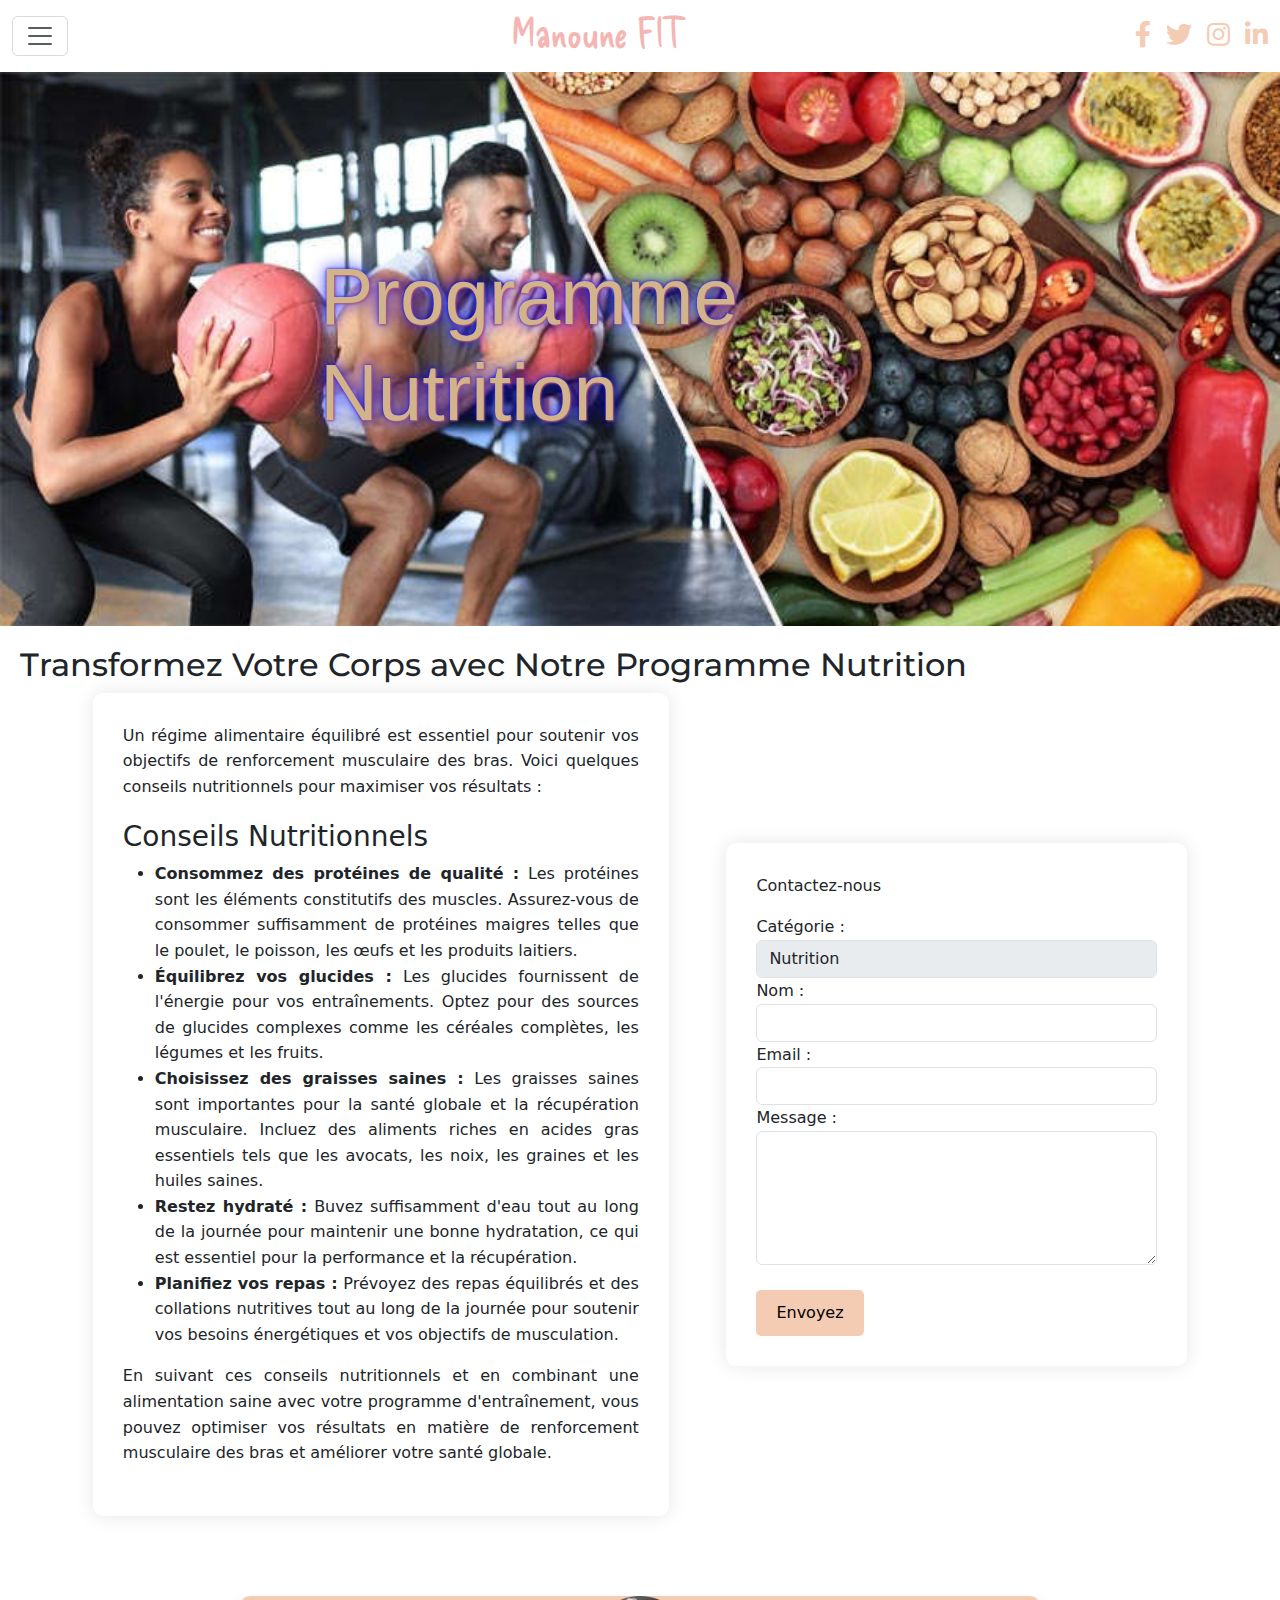
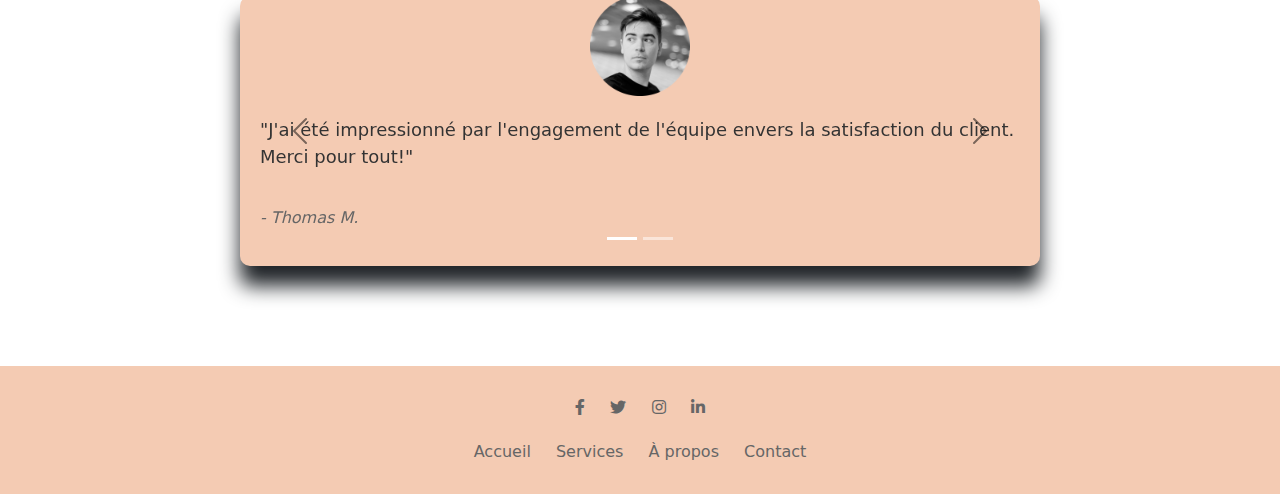
<file: nutrition.html>
<!doctype html>
<html lang="fr">

<head>
    <meta charset="utf-8">
    <title>Nutrition</title>
    <link rel="stylesheet" href="style.css">
    <link rel="stylesheet" href="image-accueil.css">
    <link rel="stylesheet" href="navbar.css">
    <link rel="stylesheet" href="programme.css">
    <!--<script src="script.js"></script>-->
    <link href="https://cdn.jsdelivr.net/npm/bootstrap@5.3.3/dist/css/bootstrap.min.css" rel="stylesheet"
        integrity="sha384-QWTKZyjpPEjISv5WaRU9OFeRpok6YctnYmDr5pNlyT2bRjXh0JMhjY6hW+ALEwIH" crossorigin="anonymous">
    <link rel="preconnect" href="https://fonts.googleapis.com">
    <link rel="preconnect" href="https://fonts.gstatic.com" crossorigin>
    <link href="https://fonts.googleapis.com/css2?family=Montserrat:ital,wght@0,100..900;1,100..900&display=swap"
        rel="stylesheet">
    <link rel="stylesheet" href="https://cdnjs.cloudflare.com/ajax/libs/font-awesome/5.15.4/css/all.min.css">
    <link rel="preconnect" href="https://fonts.googleapis.com">
    <link rel="preconnect" href="https://fonts.gstatic.com" crossorigin>
    <link
        href="https://fonts.googleapis.com/css2?family=Delicious+Handrawn&family=Montserrat:ital,wght@0,100..900;1,100..900&display=swap"
        rel="stylesheet">
</head>

<body>
    <div id="accueil">
        <div id="header">
            <nav class="navbar">
                <div class="container-fluid">

                    <button class="navbar-toggler" type="button" data-bs-toggle="offcanvas"
                        data-bs-target="#offcanvasNavbar" aria-controls="offcanvasNavbar"
                        aria-label="Toggle navigation">
                        <span class="navbar-toggler-icon"></span>
                    </button>
                    <h1>Manoune FIT</h1>
                    <div class="link">

                        <a href="#"><i class="fab fa-facebook-f"></i></a>
                        <a href="#"><i class="fab fa-twitter"></i></a>
                        <a href="#"><i class="fab fa-instagram"></i></a>
                        <a href="#"><i class="fab fa-linkedin-in"></i></a>
                    </div>
                    <div class="offcanvas offcanvas-end" tabindex="-1" id="offcanvasNavbar"
                        aria-labelledby="offcanvasNavbarLabel">

                        <div class="offcanvas-body">
                            <ul class="navbar-nav justify-content-end flex-grow-1 pe-3">
                                <li class="nav-item">
                                    <a class="nav-link active" aria-current="page" href="index.html">Home</a>

                                <li class="nav-item">
                                    <a class="nav-link" href="presentation.html">Qui Suis-je ?</a>
                                </li>

                                </li>
                                <li class="nav-item">
                                    <a class="nav-link" href="ebook.html">Ebook</a>
                                </li>


                                <li class="nav-item dropdown">
                                    <a class="nav-link dropdown-toggle" href="#" role="button" data-bs-toggle="dropdown"
                                        aria-expanded="false">
                                        Programme
                                    </a>

                                    <div class="dropdown-menu" aria-labelledby="navbarDropdown">
                                        <a class="dropdown-item" href="abdos.html">Abdos</a>
                                        <a class="dropdown-item" href="bras.html">Bras</a>
                                        <a class="dropdown-item" href="nutrition.html">Nutrition</a>
                                    </div>
                                </li>


                                <li class="nav-item">
                                    <a class="nav-link" href="contact.html">Contact</a>
                                </li>

                            </ul>
                        </div>
                    </div>
                </div>
            </nav>

        </div>

        <div class="image-accueil">
            <img src="image/nutrition.jpg" />

            <div class="texte-superpose">
                <h1>Programme Nutrition</h1>
            </div>
        </div>


        <h2>Transformez Votre Corps avec Notre Programme Nutrition</h2>

        <div class="presentation contact-programme">

            <div class="texte-presentation">
                <p>Un régime alimentaire équilibré est essentiel pour soutenir vos objectifs de renforcement musculaire
                    des bras. Voici quelques conseils nutritionnels pour maximiser vos résultats :</p>
                <h3>Conseils Nutritionnels</h3>
                <ul>
                    <li><strong>Consommez des protéines de qualité :</strong> Les protéines sont les éléments
                        constitutifs des muscles. Assurez-vous de consommer suffisamment de protéines maigres telles que
                        le poulet, le poisson, les œufs et les produits laitiers.</li>
                    <li><strong>Équilibrez vos glucides :</strong> Les glucides fournissent de l'énergie pour vos
                        entraînements. Optez pour des sources de glucides complexes comme les céréales complètes, les
                        légumes et les fruits.</li>
                    <li><strong>Choisissez des graisses saines :</strong> Les graisses saines sont importantes pour la
                        santé globale et la récupération musculaire. Incluez des aliments riches en acides gras
                        essentiels tels que les avocats, les noix, les graines et les huiles saines.</li>
                    <li><strong>Restez hydraté :</strong> Buvez suffisamment d'eau tout au long de la journée pour
                        maintenir une bonne hydratation, ce qui est essentiel pour la performance et la récupération.
                    </li>
                    <li><strong>Planifiez vos repas :</strong> Prévoyez des repas équilibrés et des collations
                        nutritives tout au long de la journée pour soutenir vos besoins énergétiques et vos objectifs de
                        musculation.</li>
                </ul>
                <p>En suivant ces conseils nutritionnels et en combinant une alimentation saine avec votre programme
                    d'entraînement, vous pouvez optimiser vos résultats en matière de renforcement musculaire des bras
                    et améliorer votre santé globale.</p>

            </div>


            <div class="contact-form">

                <p>Contactez-nous</p>
                <form action="#" method="post">
                    <div class="form-group">
                        <label for="cat">Catégorie :</label>
                        <input type="text" id="cat" name="email" class="form-control" value="Nutrition" disabled
                            required>
                    </div>
                    <div class="form-group">
                        <label for="name">Nom :</label>
                        <input type="text" id="name" name="name" class="form-control" required>
                    </div>
                    <div class="form-group">
                        <label for="email">Email :</label>
                        <input type="email" id="email" name="email" class="form-control" required>
                    </div>

                    <div class="form-group">
                        <label for="message">Message :</label>
                        <textarea id="message" name="message" rows="5" class="form-control" required></textarea>
                    </div>

                    <br />
                    <a href="#"
                        style="display: inline-block; background-color: #f4cbb3; color: rgb(0, 0, 0); padding: 10px 20px; text-decoration: none; border-radius: 5px;">Envoyez</a>

                </form>
            </div>
        </div>

        <div class="carousel-avis">

            <div id="robotcarousel" class="carousel slide" data-bs-ride="carousel">

                <div class="carousel-indicators">
                    <button type="button" data-bs-target="#robotcarousel" data-bs-slide-to="0" class="active"
                        aria-current="true" aria-label="Slide 1"></button>
                    <button type="button" data-bs-target="#robotcarousel" data-bs-slide-to="1"
                        aria-label="Slide 2"></button>
                </div>

                <div class="carousel-inner">
                    <div class="carousel-item active">
                        <img class="d-block" src="image/profil1.png" alt="swamp">
                        <p class="testimonial-text">"J'ai été impressionné par l'engagement de l'équipe envers la
                            satisfaction du client. Merci pour tout!"</p>
                        <p class="testimonial-author">- Thomas M.</p>
                    </div>
                    <div class="carousel-item ">
                        <img class="d-block" src="image/profil2.png" alt="flight">
                        <p class="testimonial-text">"Grace à Manon j'ai des abdos en béton !"</p>
                        <p class="testimonial-author">- Julien .B</p>
                    </div>

                    <div class="carousel-item ">
                        <img class="d-block" src="image/profil3.png" alt="flight">
                        <p class="testimonial-text">"Fini la bide a bière maintenant j'ai les tablettes !"</p>
                        <p class="testimonial-author">- Mehdi .A</p>
                    </div>
                </div>

                <button class="carousel-control-prev" type="button" data-bs-target="#robotcarousel"
                    data-bs-slide="prev">
                    <span class="carousel-control-prev-icon" aria-hidden="true"></span>
                    <span class="visually-hidden">Previous</span>
                </button>
                <button class="carousel-control-next" type="button" data-bs-target="#robotcarousel"
                    data-bs-slide="next">
                    <span class="carousel-control-next-icon" aria-hidden="true"></span>
                    <span class="visually-hidden">Next</span>
                </button>
            </div>
        </div>





        <footer>
            <div class="social-icons">
                <a href="#"><i class="fab fa-facebook-f"></i></a>
                <a href="#"><i class="fab fa-twitter"></i></a>
                <a href="#"><i class="fab fa-instagram"></i></a>
                <a href="#"><i class="fab fa-linkedin-in"></i></a>
            </div>
            <div class="footer-links">
                <a href="#">Accueil</a>
                <a href="#">Services</a>
                <a href="#">À propos</a>
                <a href="#">Contact</a>
            </div>
        </footer>

    </div>


    <script src="https://cdn.jsdelivr.net/npm/bootstrap@5.3.3/dist/js/bootstrap.bundle.min.js"
        integrity="sha384-YvpcrYf0tY3lHB60NNkmXc5s9fDVZLESaAA55NDzOxhy9GkcIdslK1eN7N6jIeHz"
        crossorigin="anonymous"></script>


</body>

</html>
</file>
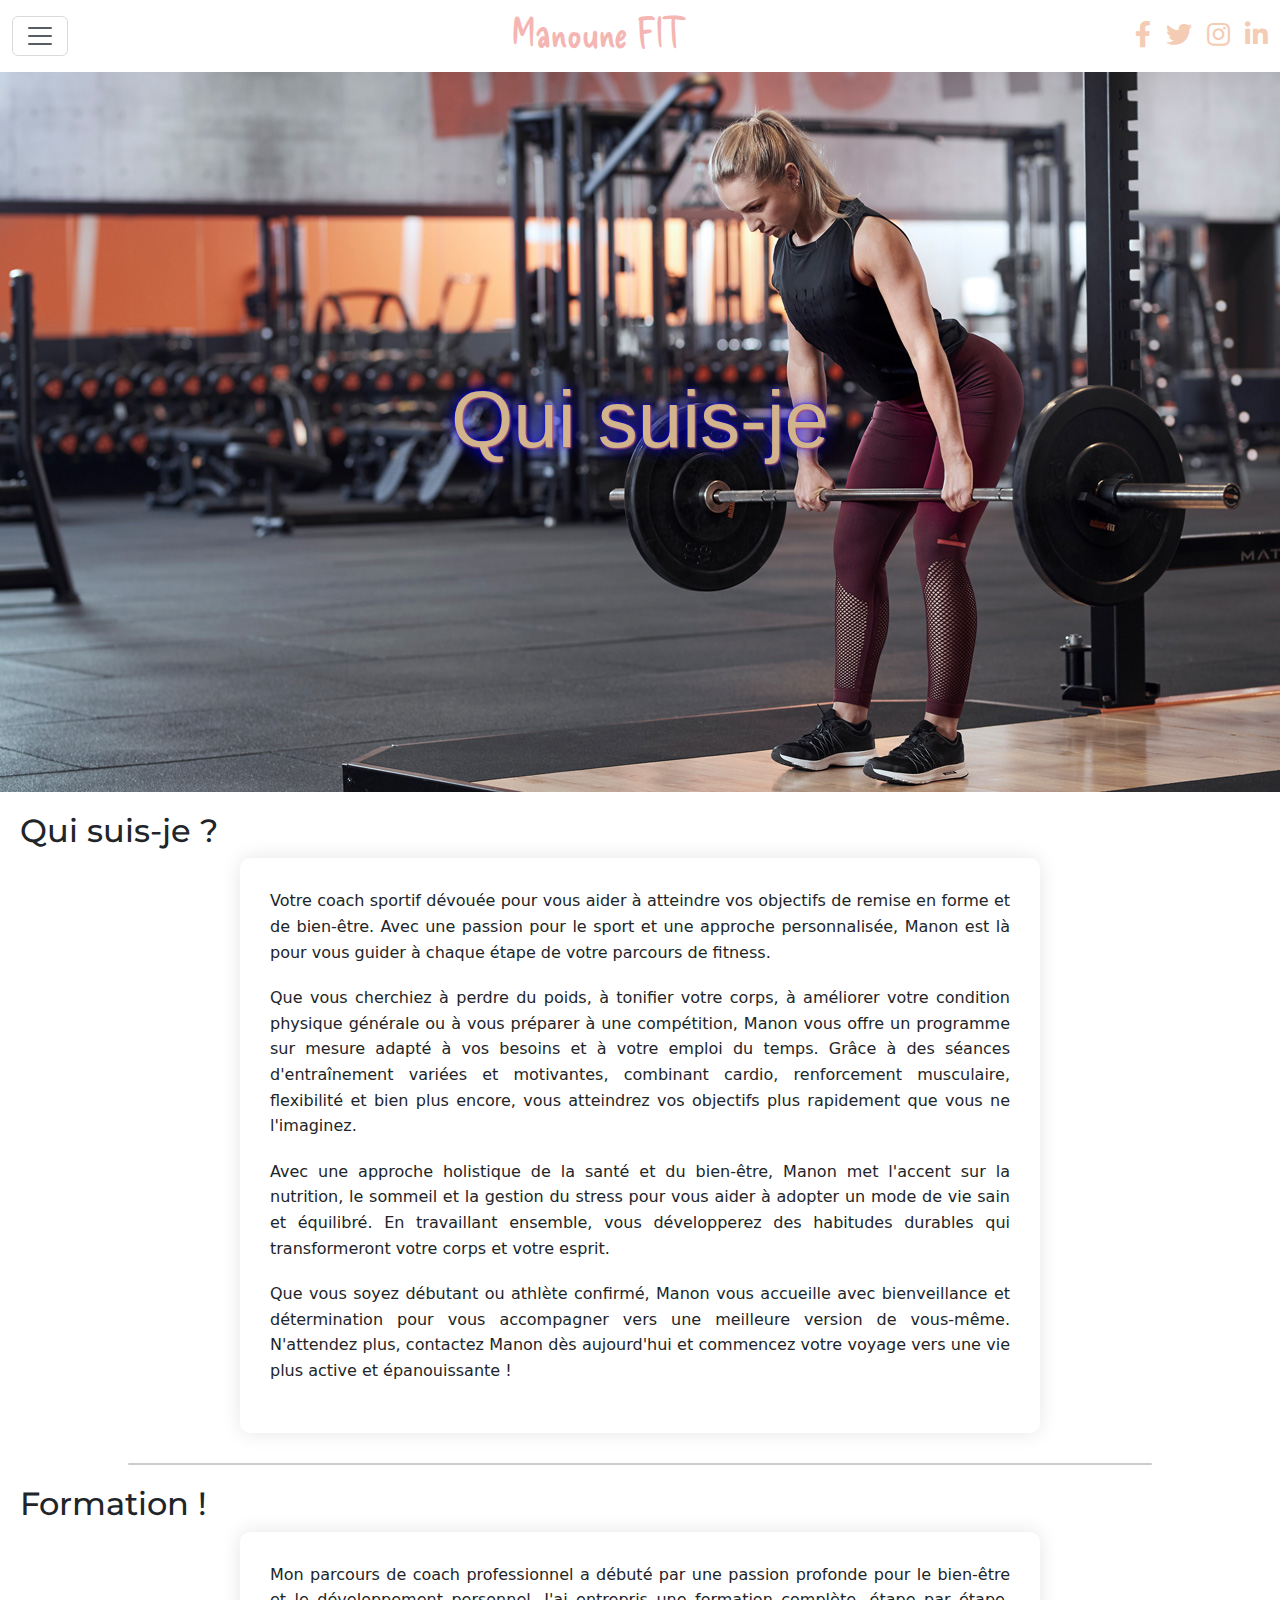
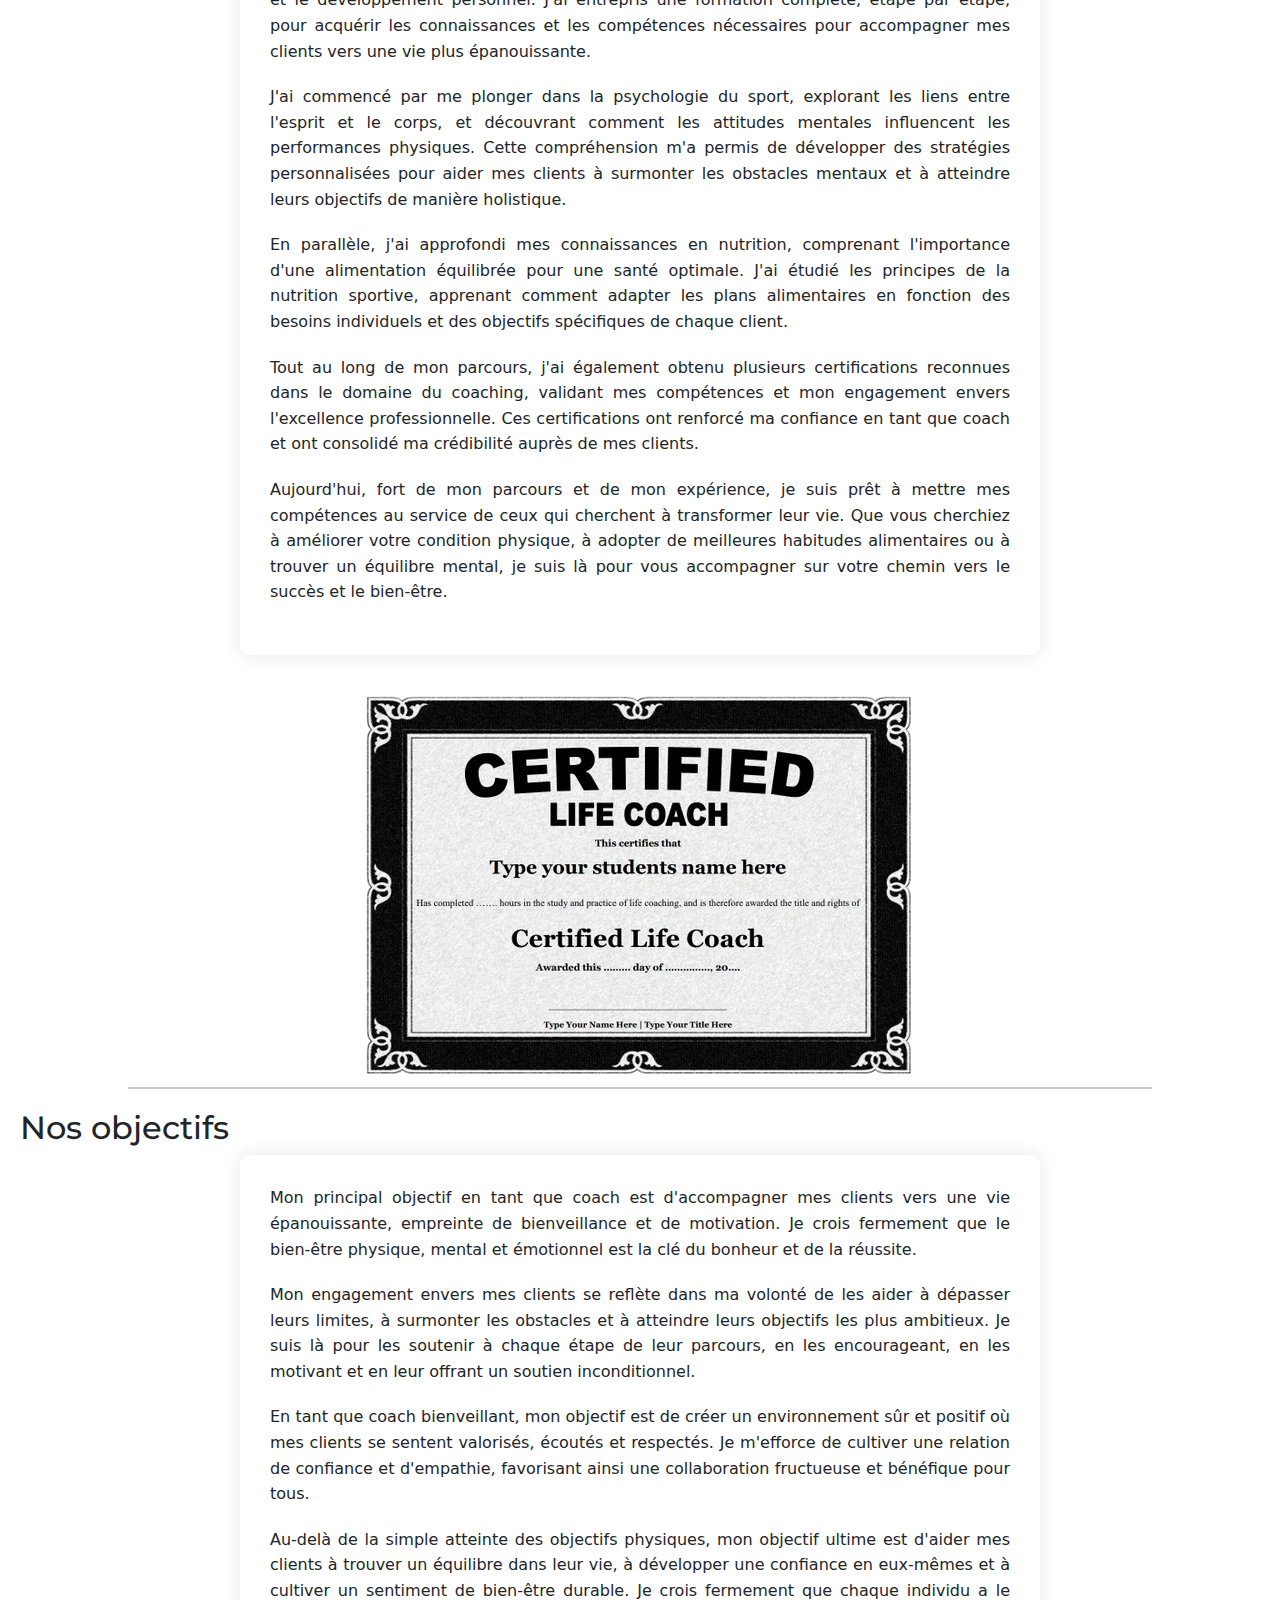
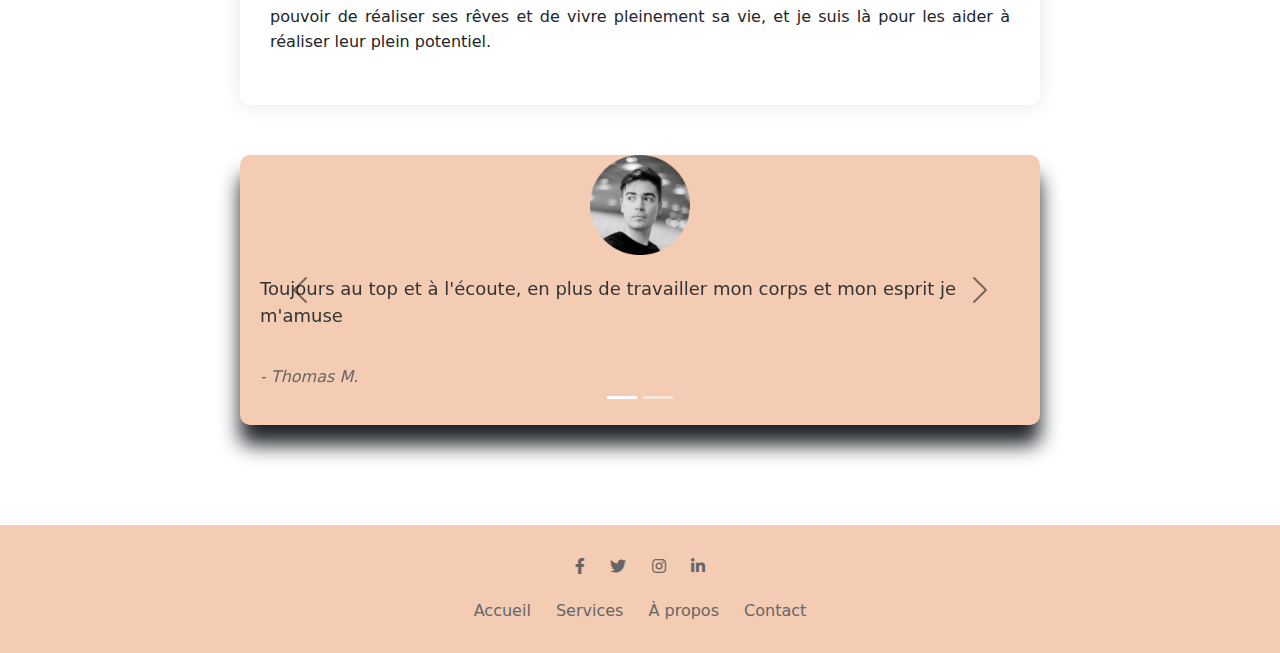
<file: presentation.html>
<!doctype html>
<html lang="fr">

<head>
    <meta charset="utf-8">
    <title>Présentation</title>
    <link rel="stylesheet" href="style.css">
    <link rel="stylesheet" href="image-accueil.css">
    <link rel="stylesheet" href="navbar.css">
    <link rel="stylesheet" href="programme.css">
    <!--<script src="script.js"></script>-->
    <link href="https://cdn.jsdelivr.net/npm/bootstrap@5.3.3/dist/css/bootstrap.min.css" rel="stylesheet"
        integrity="sha384-QWTKZyjpPEjISv5WaRU9OFeRpok6YctnYmDr5pNlyT2bRjXh0JMhjY6hW+ALEwIH" crossorigin="anonymous">
    <link rel="preconnect" href="https://fonts.googleapis.com">
    <link rel="preconnect" href="https://fonts.gstatic.com" crossorigin>
    <link href="https://fonts.googleapis.com/css2?family=Montserrat:ital,wght@0,100..900;1,100..900&display=swap"
        rel="stylesheet">
    <link rel="stylesheet" href="https://cdnjs.cloudflare.com/ajax/libs/font-awesome/5.15.4/css/all.min.css">
    <link rel="preconnect" href="https://fonts.googleapis.com">
    <link rel="preconnect" href="https://fonts.gstatic.com" crossorigin>
    <link
        href="https://fonts.googleapis.com/css2?family=Delicious+Handrawn&family=Montserrat:ital,wght@0,100..900;1,100..900&display=swap"
        rel="stylesheet">
</head>

<body>
    <div id="accueil">
        <div id="header">
            <nav class="navbar">
                <div class="container-fluid">
                    
                    <button class="navbar-toggler" type="button" data-bs-toggle="offcanvas"
                        data-bs-target="#offcanvasNavbar" aria-controls="offcanvasNavbar"
                        aria-label="Toggle navigation">
                        <span class="navbar-toggler-icon"></span>
                    </button>
                    <h1>Manoune FIT</h1>
                    <div class="link">

                        <a href="#"><i class="fab fa-facebook-f"></i></a>
                        <a href="#"><i class="fab fa-twitter"></i></a>
                        <a href="#"><i class="fab fa-instagram"></i></a>
                        <a href="#"><i class="fab fa-linkedin-in"></i></a>
                    </div>
                    <div class="offcanvas offcanvas-end" tabindex="-1" id="offcanvasNavbar"
                        aria-labelledby="offcanvasNavbarLabel">

                        <div class="offcanvas-body">
                            <ul class="navbar-nav justify-content-end flex-grow-1 pe-3">
                                <li class="nav-item">
                                    <a class="nav-link active" aria-current="page" href="index.html">Home</a>
                                </li>

                                <li class="nav-item">
                                    <a class="nav-link" href="presentation.html">Qui Suis-je ?</a>
                                </li>

                                <li class="nav-item">
                                    <a class="nav-link" href="ebook.html">Ebook</a>
                                </li>

                                
                                <li class="nav-item dropdown">
                                    <a class="nav-link dropdown-toggle" href="#" role="button" data-bs-toggle="dropdown"
                                        aria-expanded="false">
                                        Programme
                                    </a>

                                    <div class="dropdown-menu" aria-labelledby="navbarDropdown">
                                        <a class="dropdown-item" href="abdos.html">Abdos</a>
                                        <a class="dropdown-item" href="bras.html">Bras</a>
                                        <a class="dropdown-item" href="nutrition.html">Nutrition</a>
                                      </div>
                                </li>

                                
                                <li class="nav-item">
                                    <a class="nav-link" href="contact.html">Contact</a>
                                </li>
              
                            </ul>
                        </div>
                    </div>
                </div>
            </nav>

        </div>

        <div class="image-accueil">
            <img src="image/presentation.jpg" />

            <div class="texte-superpose">
                <h1>Qui suis-je</h1>
                <p>un voyage vers le bien-être, une aventure pour l'âme.</p>
            </div>
        </div>

        <div class="presentation">
            <h2>Qui suis-je ?</h2>
            <div class="texte-presentation">
                <p>Votre coach sportif dévouée pour vous aider à atteindre vos objectifs de remise en forme et de
                    bien-être. Avec une passion pour le sport et une approche personnalisée, Manon est là pour vous
                    guider à chaque étape de votre parcours de fitness.</p>
                <p>Que vous cherchiez à perdre du poids, à tonifier votre corps, à améliorer votre condition physique
                    générale ou à vous préparer à une compétition, Manon vous offre un programme sur mesure adapté à vos
                    besoins et à votre emploi du temps. Grâce à des séances d'entraînement variées et motivantes,
                    combinant cardio, renforcement musculaire, flexibilité et bien plus encore, vous atteindrez vos
                    objectifs plus rapidement que vous ne l'imaginez.</p>
                <p>Avec une approche holistique de la santé et du bien-être, Manon met l'accent sur la nutrition, le
                    sommeil et la gestion du stress pour vous aider à adopter un mode de vie sain et équilibré. En
                    travaillant ensemble, vous développerez des habitudes durables qui transformeront votre corps et
                    votre esprit.</p>
                <p>Que vous soyez débutant ou athlète confirmé, Manon vous accueille avec bienveillance et détermination
                    pour vous accompagner vers une meilleure version de vous-même. N'attendez plus, contactez Manon dès
                    aujourd'hui et commencez votre voyage vers une vie plus active et épanouissante !</p>
            </div>
        </div>
    </div>




    <div class="transition">
    </div>


    <div class="presentation diplome">
        <h2>Formation !</h2>
        <div class="texte-presentation">
            <p>Mon parcours de coach professionnel a débuté par une passion profonde pour le bien-être et le
                développement personnel. J'ai entrepris une formation complète, étape par étape, pour acquérir les
                connaissances et les compétences nécessaires pour accompagner mes clients vers une vie plus
                épanouissante.</p>
            <p>J'ai commencé par me plonger dans la psychologie du sport, explorant les liens entre l'esprit et le
                corps, et découvrant comment les attitudes mentales influencent les performances physiques. Cette
                compréhension m'a permis de développer des stratégies personnalisées pour aider mes clients à surmonter
                les obstacles mentaux et à atteindre leurs objectifs de manière holistique.</p>
            <p>En parallèle, j'ai approfondi mes connaissances en nutrition, comprenant l'importance d'une alimentation
                équilibrée pour une santé optimale. J'ai étudié les principes de la nutrition sportive, apprenant
                comment adapter les plans alimentaires en fonction des besoins individuels et des objectifs spécifiques
                de chaque client.</p>
            <p>Tout au long de mon parcours, j'ai également obtenu plusieurs certifications reconnues dans le domaine du
                coaching, validant mes compétences et mon engagement envers l'excellence professionnelle. Ces
                certifications ont renforcé ma confiance en tant que coach et ont consolidé ma crédibilité auprès de mes
                clients.</p>
            <p>Aujourd'hui, fort de mon parcours et de mon expérience, je suis prêt à mettre mes compétences au service
                de ceux qui cherchent à transformer leur vie. Que vous cherchiez à améliorer votre condition physique, à
                adopter de meilleures habitudes alimentaires ou à trouver un équilibre mental, je suis là pour vous
                accompagner sur votre chemin vers le succès et le bien-être.</p>
        </div>

        <div class="image-diplome">
            <img src="image/il_570xN.2881544907_mxg4.webp" alt="Diplôme 1">
            <!-- Ajoutez d'autres images de diplômes si nécessaire -->
        </div>
    </div>



    <div class="transition">
    </div>



    <div class="presentation">
        <h2>Nos objectifs</h2>
        <div class="texte-presentation">
            <p>Mon principal objectif en tant que coach est d'accompagner mes clients vers une vie épanouissante,
                empreinte de bienveillance et de motivation. Je crois fermement que le bien-être physique, mental et
                émotionnel est la clé du bonheur et de la réussite.</p>
            <p>Mon engagement envers mes clients se reflète dans ma volonté de les aider à dépasser leurs limites, à
                surmonter les obstacles et à atteindre leurs objectifs les plus ambitieux. Je suis là pour les soutenir
                à chaque étape de leur parcours, en les encourageant, en les motivant et en leur offrant un soutien
                inconditionnel.</p>
            <p>En tant que coach bienveillant, mon objectif est de créer un environnement sûr et positif où mes clients
                se sentent valorisés, écoutés et respectés. Je m'efforce de cultiver une relation de confiance et
                d'empathie, favorisant ainsi une collaboration fructueuse et bénéfique pour tous.</p>
            <p>Au-delà de la simple atteinte des objectifs physiques, mon objectif ultime est d'aider mes clients à
                trouver un équilibre dans leur vie, à développer une confiance en eux-mêmes et à cultiver un sentiment
                de bien-être durable. Je crois fermement que chaque individu a le pouvoir de réaliser ses rêves et de
                vivre pleinement sa vie, et je suis là pour les aider à réaliser leur plein potentiel.</p>

        </div>
    </div>

    <div class="carousel-avis">

        <div id="robotcarousel" class="carousel slide" data-bs-ride="carousel">

            <div class="carousel-indicators">
                <button type="button" data-bs-target="#robotcarousel" data-bs-slide-to="0" class="active"
                    aria-current="true" aria-label="Slide 1"></button>
                <button type="button" data-bs-target="#robotcarousel" data-bs-slide-to="1"
                    aria-label="Slide 2"></button>
            </div>

            <div class="carousel-inner">
                <div class="carousel-item active">
                    <img class="d-block" src="image/profil1.png" alt="swamp">
                    <p class="testimonial-text">Toujours au top et à l'écoute, en plus de travailler mon corps et mon esprit je m'amuse</p>
                    <p class="testimonial-author">- Thomas M.</p>
                </div>
                <div class="carousel-item ">
                    <img class="d-block" src="image/profil2.png" alt="flight">
                    <p class="testimonial-text">"La best, toujours motivé pour nos motivés !"</p>
                    <p class="testimonial-author">- Julien .B</p>
                </div>

                <div class="carousel-item ">
                    <img class="d-block" src="image/profil3.png" alt="flight">
                    <p class="testimonial-text">"Professionnel de bout en bout, qualité humaine incroyable"</p>
                    <p class="testimonial-author">- Mehdi .A</p>
                </div>
            </div>

            <button class="carousel-control-prev" type="button" data-bs-target="#robotcarousel" data-bs-slide="prev">
                <span class="carousel-control-prev-icon" aria-hidden="true"></span>
                <span class="visually-hidden">Previous</span>
            </button>
            <button class="carousel-control-next" type="button" data-bs-target="#robotcarousel" data-bs-slide="next">
                <span class="carousel-control-next-icon" aria-hidden="true"></span>
                <span class="visually-hidden">Next</span>
            </button>
        </div>
    </div>

    <footer>
        <div class="social-icons">
            <a href="#"><i class="fab fa-facebook-f"></i></a>
            <a href="#"><i class="fab fa-twitter"></i></a>
            <a href="#"><i class="fab fa-instagram"></i></a>
            <a href="#"><i class="fab fa-linkedin-in"></i></a>
        </div>
        <div class="footer-links">
            <a href="#">Accueil</a>
            <a href="#">Services</a>
            <a href="#">À propos</a>
            <a href="#">Contact</a>
        </div>
    </footer>

    </div>


    <script src="https://cdn.jsdelivr.net/npm/bootstrap@5.3.3/dist/js/bootstrap.bundle.min.js"
        integrity="sha384-YvpcrYf0tY3lHB60NNkmXc5s9fDVZLESaAA55NDzOxhy9GkcIdslK1eN7N6jIeHz"
        crossorigin="anonymous"></script>


</body>

</html>
</file>
<file: style.css>
body {
    margin: 0px auto;
}


 h2 {
    font-family: "Montserrat", sans-serif;
    font-optical-sizing: auto;
    margin: 20px 0px 20px 20px;
}

.texte-presentation {

    max-width: 800px;
    margin: 0 auto;
    padding: 30px;
    background-color: #fff;
    box-shadow: 0 0 20px rgba(0, 0, 0, 0.1);
    border-radius: 10px;
    text-align: justify;
    line-height: 1.6;
    margin-bottom: 30px;
}

.texte-presentation p {
    margin-bottom: 20px;

}

.image-diplome {
    display: flex;
    justify-content: center;
}

.transition {
    height: 2px;
    background-color: #ccc;
    margin: 0 auto 20px;
    width: 80%;
    border-radius: 5px;
}



footer {

    padding: 30px 0;
    text-align: center;
    background-color: #f4cbb3;
    margin-top: 100px;
}

.social-icons a {
    display: inline-block;
    margin: 0 10px;
    color: #666;
    transition: color 0.3s ease;
}

.social-icons a:hover {
    color: #333;
}

.footer-links {
    margin-top: 20px;
}

.footer-links a {
    margin: 0 10px;
    color: #666;
    text-decoration: none;
    transition: color 0.3s ease;
}

.footer-links a:hover {
    color: #333;
}



@media screen and (min-width: 600px) {
    .programme {
        display: flex;
        flex-direction: column;
    }

    .card {

        margin: 0 auto;

        margin-bottom: 50px;
    }

    .contact {
        width: 80%;
        display: flex;
        flex-direction: column;
        align-items: center;
        margin: 0 auto;
        margin-top :100px;
    
    }
    
    .contact .contact-form {
        width: 99%;
        margin-left: 50px;
        margin-top: 50px;
    }
    
}

@media screen and (min-width: 1052px) {
    .programme {
        display: flex;
        flex-direction: row;
        justify-content: space-around;

    }

    .contact #texte-contact {
        border-radius: 10%;
        padding: 30px;

        box-shadow: 12px 23px 5px -3px rgba(150,0,0,0.1);
    }

    .contact {

        width: 80%;
        display: flex;
        flex-direction: row;
        align-items: center;
        margin: 0 auto;
        margin-top: 100px;
    
    }
    
    .contact .contact-form {
        width: 99%;
    }
    
}
</file>
<file: image-accueil.css>
.image-accueil {
    position: relative;
    width: 100%;
    height: auto;
    overflow: hidden;

    margin-bottom : 20px;
}



.image-accueil img {
    width: 100%;
    height: auto;
    display: block;

    -webkit-animation: kenburns-top 5s ease-out both;
    animation: kenburns-top 5s ease-out both;
}


.texte-superpose {
    position: absolute;
    top: 50%;
    left: 50%;
    transform: translate(-50%, -50%);
    color: #D2B48C;
    font-family: 'Lucida Sans', 'Lucida Sans Regular', 'Lucida Grande', 'Lucida Sans Unicode', Geneva, Verdana, sans-serif;
    text-shadow: 1px 1px 2px rgb(194, 99, 99), 0 0 1em blue, 0 0 0.2em blue;

    
}

.texte-superpose h1{
    font-size: 80px;
}

.texte-superpose p{
    font-size: 0px;
    -webkit-animation: tracking-in-expand 0.7s cubic-bezier(0.215, 0.610, 0.355, 1.000) both;
    animation: tracking-in-expand 3.0s cubic-bezier(0.215, 0.610, 0.355, 1.000) both;
}

@keyframes fade-in {
    from {
        opacity: 0;
    }

    to {
        opacity: 1;
    }
}

@keyframes slide-in {
    0% {
        opacity: 0;
        transform: translateX(-100%);
    }

    50% {
        opacity: 1;
        transform: translateX(0);
    }

    100% {
        opacity: 0;
        transform: translateX(100%);
    }
}


@-webkit-keyframes kenburns-top {
    0% {
        -webkit-transform: scale(1) translateY(0);
        transform: scale(1) translateY(0);
        -webkit-transform-origin: 50% 16%;
        transform-origin: 50% 16%;
    }

    100% {
        -webkit-transform: scale(1.25) translateY(-15px);
        transform: scale(1.25) translateY(-15px);
        -webkit-transform-origin: top;
        transform-origin: top;
    }
}

@keyframes kenburns-top {
    0% {
        -webkit-transform: scale(1) translateY(0);
        transform: scale(1) translateY(0);
        -webkit-transform-origin: 50% 16%;
        transform-origin: 50% 16%;
    }

    100% {
        -webkit-transform: scale(1.25) translateY(-15px);
        transform: scale(1.25) translateY(-15px);
        -webkit-transform-origin: top;
        transform-origin: top;
    }
}


 @-webkit-keyframes tracking-in-expand {
    0% {
      letter-spacing: -0.5em;
      opacity: 0;
    }
    40% {
      opacity: 0.6;
    }
    100% {
      opacity: 1;
    }
  }
  @keyframes tracking-in-expand {
    0% {
      letter-spacing: -0.5em;
      opacity: 0;
    }
    40% {
      opacity: 0.6;
    }
    100% {
      opacity: 1;
    }
  }
</file>
<file: navbar.css>
.navbar h1 {
  font-family: "Delicious Handrawn", cursive;
  font-weight: 400;
  font-style: normal;

  color: #f4b5b3;
  -webkit-animation: text-shadow-drop-center 2.8s both;
  animation: text-shadow-drop-center 2.8s both;

}

.navbar .link .fab {
  font-size: 26px;
  margin-left: 10px;

  color: #f4cbb3;
}

.offcanvas-body {
  background: rgb(237,220,206);
  background: linear-gradient(90deg, rgba(237,220,206,1) 0%, rgba(237,203,189,1) 46%, rgba(255,138,112,1) 100%);
}

@-webkit-keyframes text-shadow-drop-center {
  0% {
    text-shadow: 0 0 0 rgba(0, 0, 0, 0);
  }

  100% {
    text-shadow: 0 0 18px rgba(0, 0, 0, 0.35);
  }
}

@keyframes text-shadow-drop-center {
  0% {
    text-shadow: 0 0 0 rgba(0, 0, 0, 0);
  }

  100% {
    text-shadow: 0 0 18px rgba(0, 0, 0, 0.35);
  }
}
</file>
<file: programme.css>
.contact-form {
    max-width: 800px;
    margin: 0 auto;
    padding: 30px;
    background-color: #fff;
    box-shadow: 0 0 20px rgba(0, 0, 0, 0.1);
    border-radius: 10px;
    text-align: justify;
    line-height: 1.6;
    margin-bottom: 30px;
}


.carousel-control-next,
.carousel-control-prev

/*, .carousel-indicators */
    {
    filter: invert(100%);
}

.carousel-avis {
    margin: 50px auto;
    max-width: 800px; /* Ajustez la largeur maximale selon vos besoins */
    background-color: #f4cbb3; /* Violet pastel */
    border-radius: 10px;
    
    box-shadow: 0px 20px 20px 0px; /* Box-shadow légère */
}

.carousel-item img {
    margin: 0 auto;
    width: 100px;
    height: 100px;
    border-radius: 10px 10px 0 0; /* Arrondi les coins supérieurs */
}

.testimonial-text {
    padding: 20px;
    font-size: 18px;
    color: #333;
}

.testimonial-author {
    padding: 0 20px 20px;
    font-style: italic;
    color: #666;
}


@media screen and (min-width: 600px) {}

@media screen and (min-width: 1052px) {
    .contact-programme {
        display: flex;
        flex-direction: row;
        width: 90%;
        margin: 0 auto;
        align-items: center;
    }

    .contact-programme .texte-presentation {
        width: 50%;
    }


    .contact-programme .contact-form {
        width: 40%;
    }


}
</file>
<file: ebook.css>
.ebook {
  width: 80%;
  margin: 0 auto;
}

.presentation-ebook h2 {
    margin-top: 50px;
    font-family: "Montserrat", sans-serif;
  
}

.contactez-moi-ebook {
    margin-top : 50px;
    margin-bottom: 50px;
    display: flex;
    flex-direction: row;
    justify-content: space-evenly;
    align-items: center;

    
}

.contactez-moi-ebook img {
    box-shadow: 0px 20px 20px 0px;
    -webkit-animation: slit-in-vertical 0.45s ease-out both;
	        animation: slit-in-vertical 0.45s ease-out both;

}

.description-ebook {
    margin-bottom: 40px;
}

.carousel-ebook {
    margin: 0 auto;
}

.carousel {
    width: 80%;
    border: 1px solid black;
    margin: 0 auto;
    
    box-shadow: 0px 20px 20px 0px;
    border-radius: 20px;
}

.carousel img {
    height: 1200px;
    width: 200px;
    
    border-radius: 20px;
}

.carousel-control-next,
.carousel-control-prev /*, .carousel-indicators */ {
    filter: invert(100%);
}



 @-webkit-keyframes slit-in-vertical {
    0% {
      -webkit-transform: translateZ(-800px) rotateY(90deg);
              transform: translateZ(-800px) rotateY(90deg);
      opacity: 0;
    }
    54% {
      -webkit-transform: translateZ(-160px) rotateY(87deg);
              transform: translateZ(-160px) rotateY(87deg);
      opacity: 1;
    }
    100% {
      -webkit-transform: translateZ(0) rotateY(0);
              transform: translateZ(0) rotateY(0);
    }
  }
  @keyframes slit-in-vertical {
    0% {
      -webkit-transform: translateZ(-800px) rotateY(90deg);
              transform: translateZ(-800px) rotateY(90deg);
      opacity: 0;
    }
    54% {
      -webkit-transform: translateZ(-160px) rotateY(87deg);
              transform: translateZ(-160px) rotateY(87deg);
      opacity: 1;
    }
    100% {
      -webkit-transform: translateZ(0) rotateY(0);
              transform: translateZ(0) rotateY(0);
    }
  }
</file>
